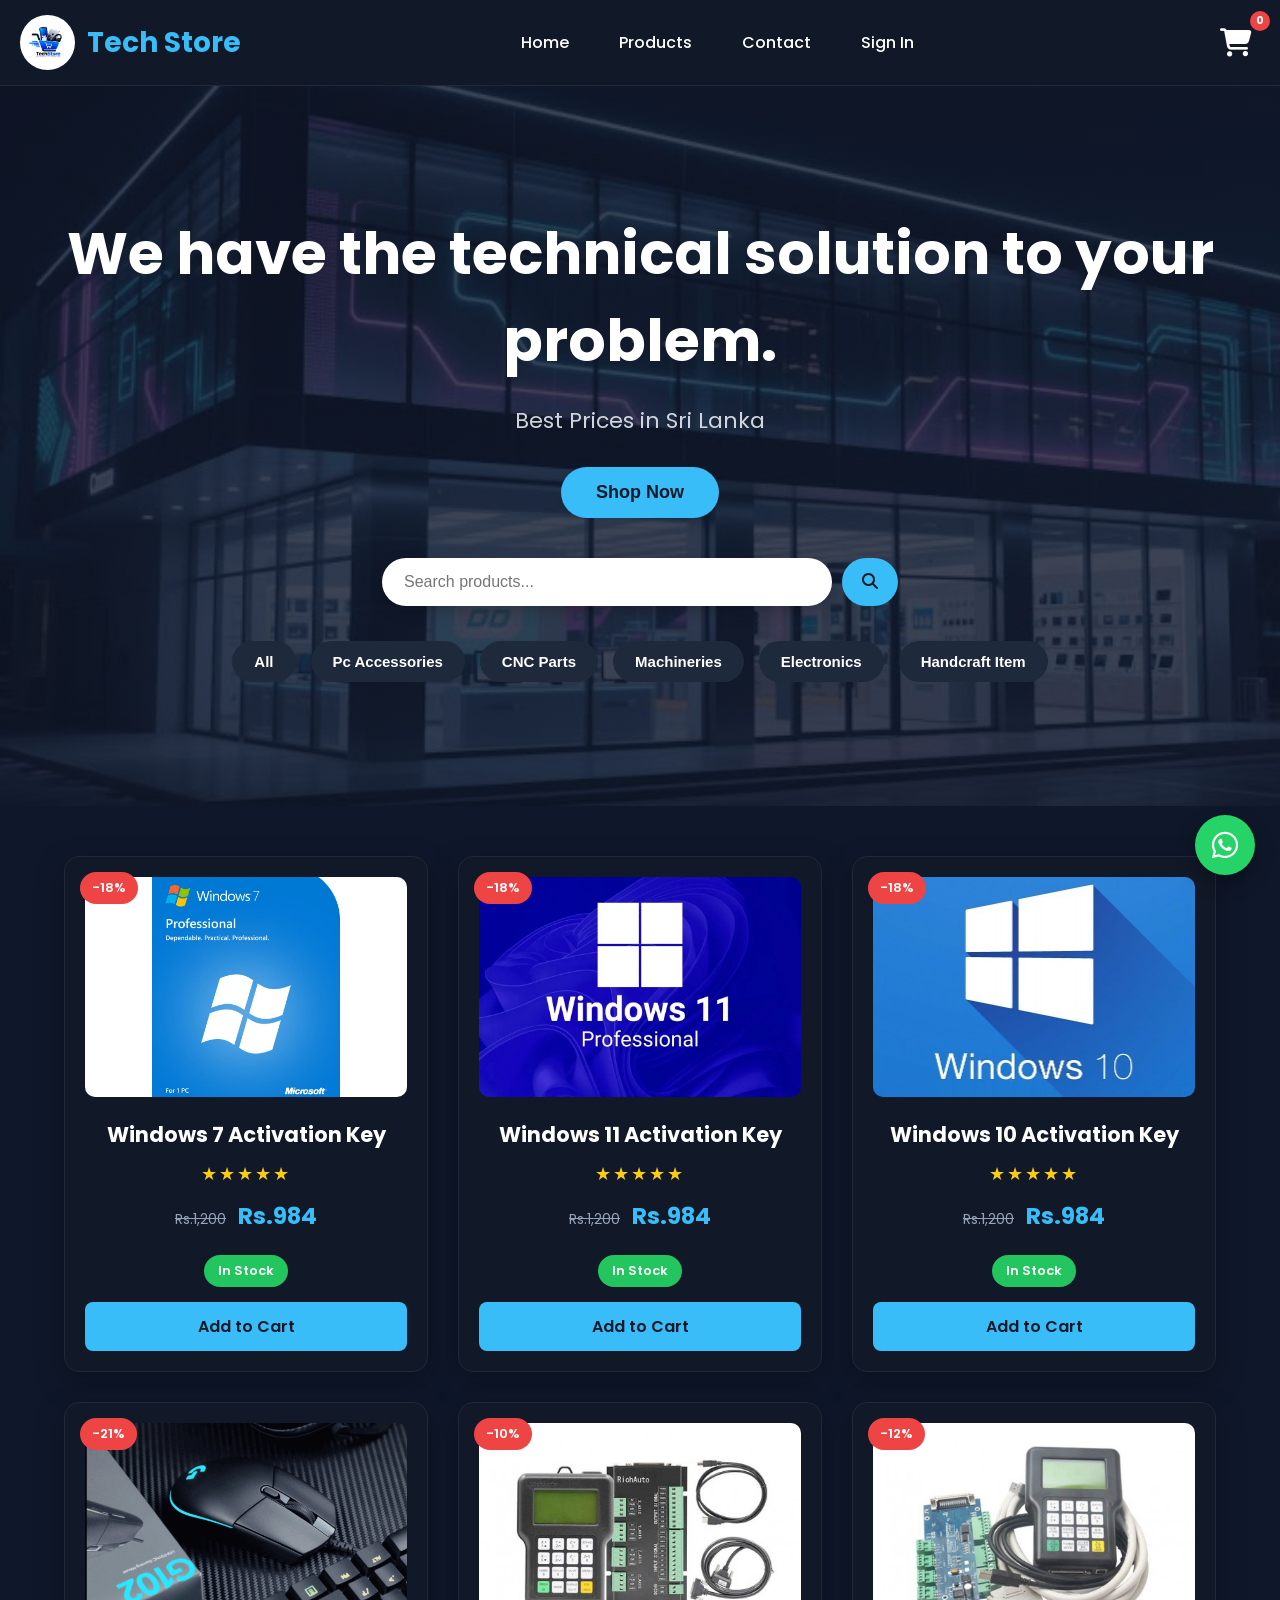
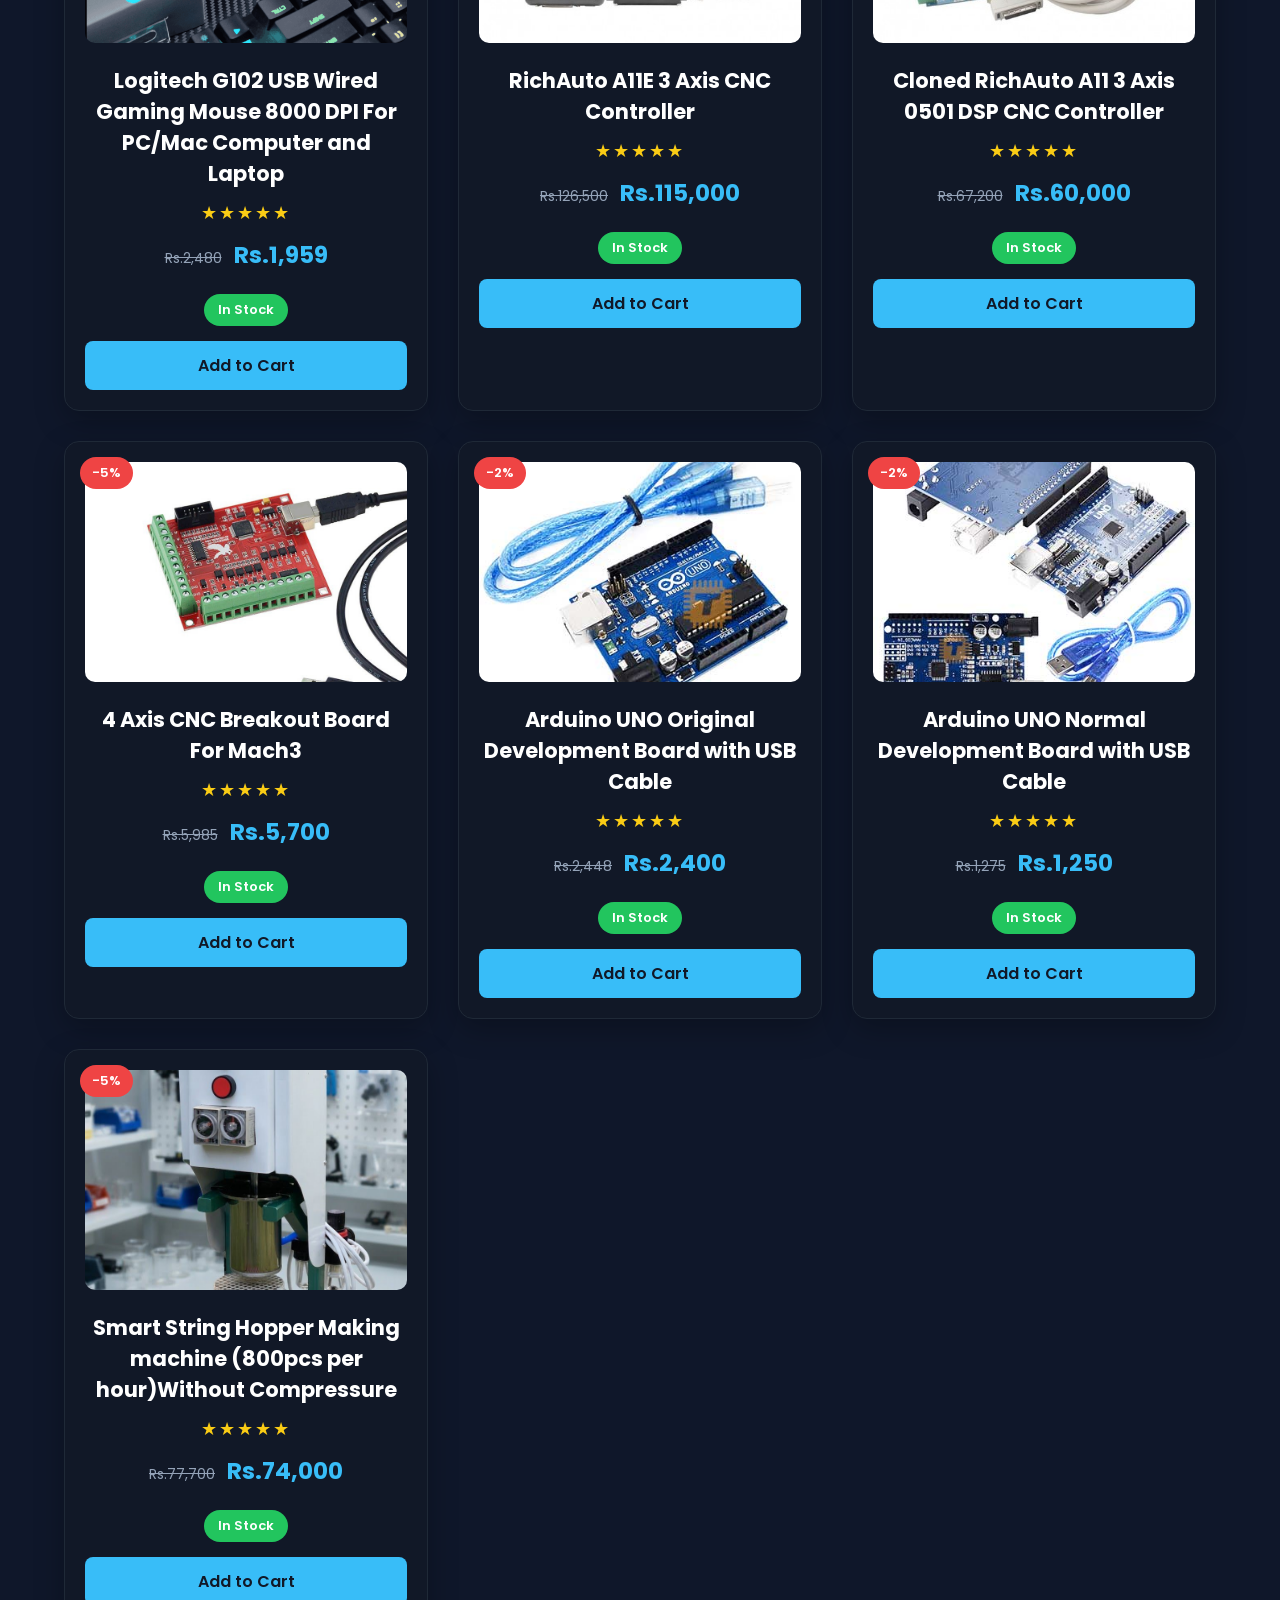
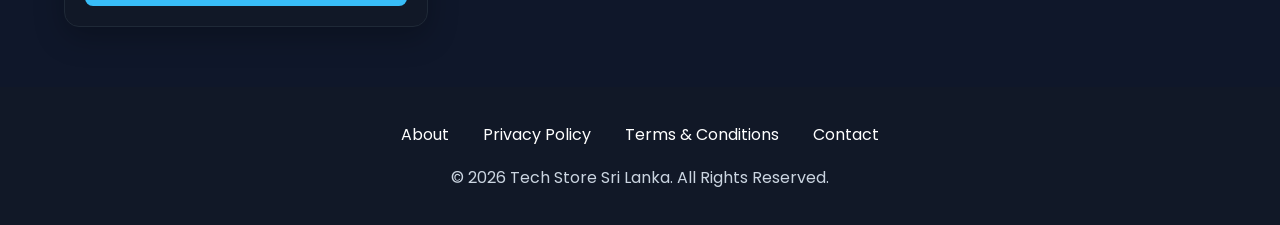
<file: index.html>
<!DOCTYPE html>
<html lang="en">
<head>

<meta name="theme-color" content="#0f172a">
<meta charset="UTF-8">
<meta name="viewport" content="width=device-width, initial-scale=1.0">
<title>Tech Store</title>

<link rel="stylesheet" href="style.css">

<meta
name="description"
content="Buy CNC Machine, CNC Parts, Electronic , Handcraft item and Pc Accessories at the best prices in Sri Lanka.">

<meta
name="keywords"
content="CNC machine sri lanka, CNC parts, Electronics, Pc Accessories, Mouse, Keybord,handcraft">

<meta
name="author"
content="Tech Store Sri Lanka">

<meta property="og:title"
      content="Tech Store Sri Lanka">

<meta property="og:description"
      content="CNC Machine, Handcraft, CNC Parts, Electronic accessories.">

<meta property="og:image"
      content="images/logo.png">

<meta property="og:url"
      content="https://www.lkcnc.gleeze.com/">

<link
rel="stylesheet"
href="https://cdnjs.cloudflare.com/ajax/libs/font-awesome/6.6.0/css/all.min.css">


<link rel="icon"
      href="images/logo.png"
      type="image/png">


</head>

<body>

<header>

    <button class="menu-toggle" id="menu-toggle" aria-label="Open Menu">
        <i class="fa-solid fa-bars"></i>
    </button>

    <div class="logo">
        <img src="images/logo.png" alt="Tech Store Logo">
        <h2>Tech Store</h2>
        
    </div>

    

    <nav id="nav-menu">

        <a href="index.html">Home</a>
        <a href="index.html">Products</a>
        
        <a href="contact.html">Contact</a>

        <a href="signin.html" id="signin-link">
            Sign In
        </a>

        <span id="user-status"></span>

        <button id="logout-btn" style="display:none;">
            Logout
        </button>

        <a href="admin.html" id="admin-link" style="display:none;">
            Admin
        </a>
    </nav>
       <div class="cart-icon">
        <a href="cart.html">
            <i class="fa-solid fa-cart-shopping"></i>
            <span class="cart-count">0</span>
        </a>
    </div>

</header>
<main>
<section class="hero">

<h1>We have the technical solution to your problem.</h1>

<p>Best Prices in Sri Lanka</p>

<button onclick="location.href='index.html'">
    Shop Now
</button>

<div class="search-box">

    <input
        type="text"
        id="search"
        placeholder="Search products..."
        aria-label="Search products">

    <button>
        <i class="fa-solid fa-magnifying-glass"></i>
    </button>

</div>

<div class="filters">


   <button onclick="filterProducts('All')">
        All
    </button>

    <button onclick="filterProducts('Pc')">
         Pc Accessories 
    </button>

    <button onclick="filterProducts('CNC Parts')">
        CNC Parts
    </button>

    <button onclick="filterProducts('Machineries')">
       Machineries
    </button>

    <button onclick="filterProducts('Electronics')">
        Electronics
    </button>

    <button onclick="filterProducts('Handcraft')">
        Handcraft Item
    </button>

</div>
</section>

<section class="products" id="product-list">


      <!---------------------------------------------------------------------------------------------------->
<div class="card"
     data-id="10"
     data-category="Pc">

    <span class="discount">-18%</span>

    <a href="product-details.html?id=10">
        <img src="images/win7.jpg"
     alt="Windows 7 Activation Key"
     loading="lazy">
    </a>

    <h3>Windows 7 Activation Key</h3>

    <div class="rating">
        ★★★★★
    </div>

    <p class="price">
        <del>Rs.1,200</del>
        <strong>Rs.984</strong>
    </p>

    <span class="stock">
        In Stock
    </span>
<button
    class="add-cart"
    data-id="10"
    data-name="Windows 7 Activation Key"
    data-price="984"
    data-image="win7.jpg">
    Add to Cart
</button>
</div>
      
      <!---------------------------------------------------------------------------------------------------->
<div class="card"
     data-id="9"
     data-category="Pc">

    <span class="discount">-18%</span>

    <a href="product-details.html?id=9">
        <img src="images/win11.jpg"
     alt="Windows 11 Activation Key"
     loading="lazy">
    </a>

    <h3>Windows 11 Activation Key</h3>

    <div class="rating">
        ★★★★★
    </div>

    <p class="price">
        <del>Rs.1,200</del>
        <strong>Rs.984</strong>
    </p>

    <span class="stock">
        In Stock
    </span>
<button
    class="add-cart"
    data-id="9"
    data-name="Windows 11 Activation Key"
    data-price="984"
    data-image="win11.jpg">
    Add to Cart
</button>
</div>
      
<!---------------------------------------------------------------------------------------------------->
<div class="card"
     data-id="8"
     data-category="Pc">

    <span class="discount">-18%</span>

    <a href="product-details.html?id=8">
        <img src="images/win10.jpg"
     alt="Windows 10 Activation Key"
     loading="lazy">
    </a>

    <h3>Windows 10 Activation Key</h3>

    <div class="rating">
        ★★★★★
    </div>

    <p class="price">
        <del>Rs.1,200</del>
        <strong>Rs.984</strong>
    </p>

    <span class="stock">
        In Stock
    </span>
<button
    class="add-cart"
    data-id="8"
    data-name="Windows 10 Activation Key"
    data-price="984"
    data-image="win10.jpg">
    Add to Cart
</button>
</div>
      
<!---------------------------------------------------------------------------------------------------->
<div class="card"
     data-id="7"
     data-category="Pc">

    <span class="discount">-21%</span>

    <a href="product-details.html?id=7">
        <img src="images/g102.jpg"
     alt="Logitech G102 USB Wired Gaming Mouse 8000 DPI For PC/Mac Computer and Laptop"
     loading="lazy">
    </a>

    <h3>Logitech G102 USB Wired Gaming Mouse 8000 DPI For PC/Mac Computer and Laptop</h3>

    <div class="rating">
        ★★★★★
    </div>

    <p class="price">
        <del>Rs.2,480</del>
        <strong>Rs.1,959</strong>
    </p>

    <span class="stock">
        In Stock
    </span>
<button
    class="add-cart"
    data-id="7"
    data-name="Logitech G102 USB Wired Gaming Mouse 8000 DPI For PC/Mac Computer and Laptop"
    data-price="1959"
    data-image="g102.jpg">
    Add to Cart
</button>
</div>
      
<!----------------------------------------------------------------------------------------------------------------->

<div class="card"
     data-id="1"
     data-category="CNC Parts">

    <span class="discount">-10%</span>

    <a href="product-details.html?id=1">
        <img src="images/RichAuto_A11E.jpg"
     alt="RichAuto A11E 3 Axis CNC Controller"
     loading="lazy">
    </a>

    <h3>RichAuto A11E 3 Axis CNC Controller</h3>

    <div class="rating">

★★★★★

    </div>

    <p class="price">

        <del>Rs.126,500</del>

        <strong>Rs.115,000</strong>

    </p>

    <span class="stock">
        In Stock
    </span>

        <button
    class="add-cart"
    data-id="1"
    data-name="RichAuto A11E 3 Axis CNC Controller"
    data-price="115000"
    data-image="images/RichAuto_A11E.jpg">
    Add to Cart
</button>
    </div>

      
<div class="card"
     data-id="2"
     data-category="CNC Parts">

    <span class="discount">-12%</span>

    <a href="product-details.html?id=2">
        <img src="images/cloned_richauto_a11.jpg"
     alt="Cloned RichAuto A11 3 Axis 0501 DSP CNC Controller"
     loading="lazy">
    </a>

    <h3>Cloned RichAuto A11 3 Axis 0501 DSP CNC Controller</h3>

    <div class="rating">
        ★★★★★
    </div>

    <p class="price">
        <del>Rs.67,200</del>
        <strong>Rs.60,000</strong>
    </p>

    <span class="stock">
        In Stock
    </span>
<button
    class="add-cart"
    data-id="2"
    data-name="Cloned RichAuto A11 3 Axis 0501 DSP CNC Controller"
    data-price="8500"
    data-image="images/cloned_richauto_a11.jpg">
    Add to Cart
</button>

</div>

<div class="card"
     data-id="3"
     data-category="CNC Parts">

    <span class="discount">-5%</span>

    <a href="product-details.html?id=3">
        <img src="images/mach3.jpg"
     alt="4 Axis CNC Breakout Board For Mach3"
     loading="lazy">
    </a>

    <h3>4 Axis CNC Breakout Board For Mach3</h3>

    <div class="rating">
        ★★★★★
    </div>

    <p class="price">
        <del>Rs.5,985</del>
        <strong>Rs.5,700</strong>
    </p>

    <span class="stock">
        In Stock
    </span>
<button
    class="add-cart"
    data-id="3"
    data-name="4 Axis CNC Breakout Board For Mach3"
    data-price="5700"
    data-image="images/mach3.jpg">
    Add to Cart
</button>
</div>

<div class="card"
     data-id="4"
     data-category="Electronics">

    <span class="discount">-2%</span>

    <a href="product-details.html?id=4">
        <img src="images/unooriginal.jpg"
     alt="Arduino UNO Original Development Board with USB Cable"
     loading="lazy">
    </a>

    <h3>Arduino UNO Original Development Board with USB Cable</h3>

    <div class="rating">
        ★★★★★
    </div>

    <p class="price">
        <del>Rs.2,448</del>
        <strong>Rs.2,400</strong>
    </p>

    <span class="stock">
        In Stock
    </span>
<button
    class="add-cart"
    data-id="4"
    data-name="Arduino UNO Original Development Board with USB Cable"
    data-price="2400"
    data-image="images/unooriginal.jpg">
    Add to Cart
</button>
</div>
<div class="card"
     data-id="5"
     data-category="Electronics">

    <span class="discount">-2%</span>

    <a href="product-details.html?id=5">
        <img src="images/unonormal.jpg"
     alt="Arduino UNO Normal Development Board with USB Cable"
     loading="lazy">
    </a>

    <h3>Arduino UNO Normal Development Board with USB Cable</h3>

    <div class="rating">
        ★★★★★
    </div>

    <p class="price">
        <del>Rs.1,275</del>
        <strong>Rs.1,250</strong>
    </p>

    <span class="stock">
        In Stock
    </span>
<button
    class="add-cart"
    data-id="5"
    data-name="Arduino UNO Normal Development Board with USB Cable"
    data-price="2400"
    data-image="images/unonormal.jpg">
    Add to Cart
</button>
</div>

      <div class="card"
     data-id="6"
     data-category="Machineries">

    <span class="discount">-5%</span>

    <a href="product-details.html?id=6">
        <img src="images/smartstringhopper.jpg"smartstringhopper
     alt="Smart String Hopper Making machine (800pcs per hour)Without Compressure"
     loading="lazy">
    </a>

    <h3>Smart String Hopper Making machine (800pcs per hour)Without Compressure</h3>

    <div class="rating">
        ★★★★★
    </div>

    <p class="price">
        <del>Rs.77,700</del>
        <strong>Rs.74,000</strong>
    </p>

    <span class="stock">
        In Stock
    </span>
<button
    class="add-cart"
    data-id="6"
    data-name="Smart String Hopper Making machine (800pcs per hour)Without Compressure"
    data-price="74000"
    data-image="smartstringhopper.jpg">
    Add to Cart
</button>
</div>
      
<!----------------------------------------------------------------------------------------------------------------->
</section>

</main>


<button id="topBtn">
    ↑
</button>

<a
href="https://wa.me/94764960463"
class="whatsapp-btn"
target="_blank"
rel="noopener noreferrer">

<i class="fa-brands fa-whatsapp"></i>

</a>


<footer>

    <div class="footer-links">

        <a href="about.html">About</a>

        <a href="privacy.html">Privacy Policy</a>

        <a href="terms.html">Terms & Conditions</a>

        <a href="contact.html">Contact</a>

    </div>

    <p>&copy; 2026 Tech Store Sri Lanka. All Rights Reserved.</p>

</footer>

<script src="js/menu.js"></script>
<script src="js/product-details.js"></script>

<script src="js/indexcart.js"></script>

<script src="js/filterproduct.js"></script>

<script src="js/search.js"></script>

<script src="js/auth.js"></script>


<script src="js/topbutton.js"></script>

</body>
</html>
</file>
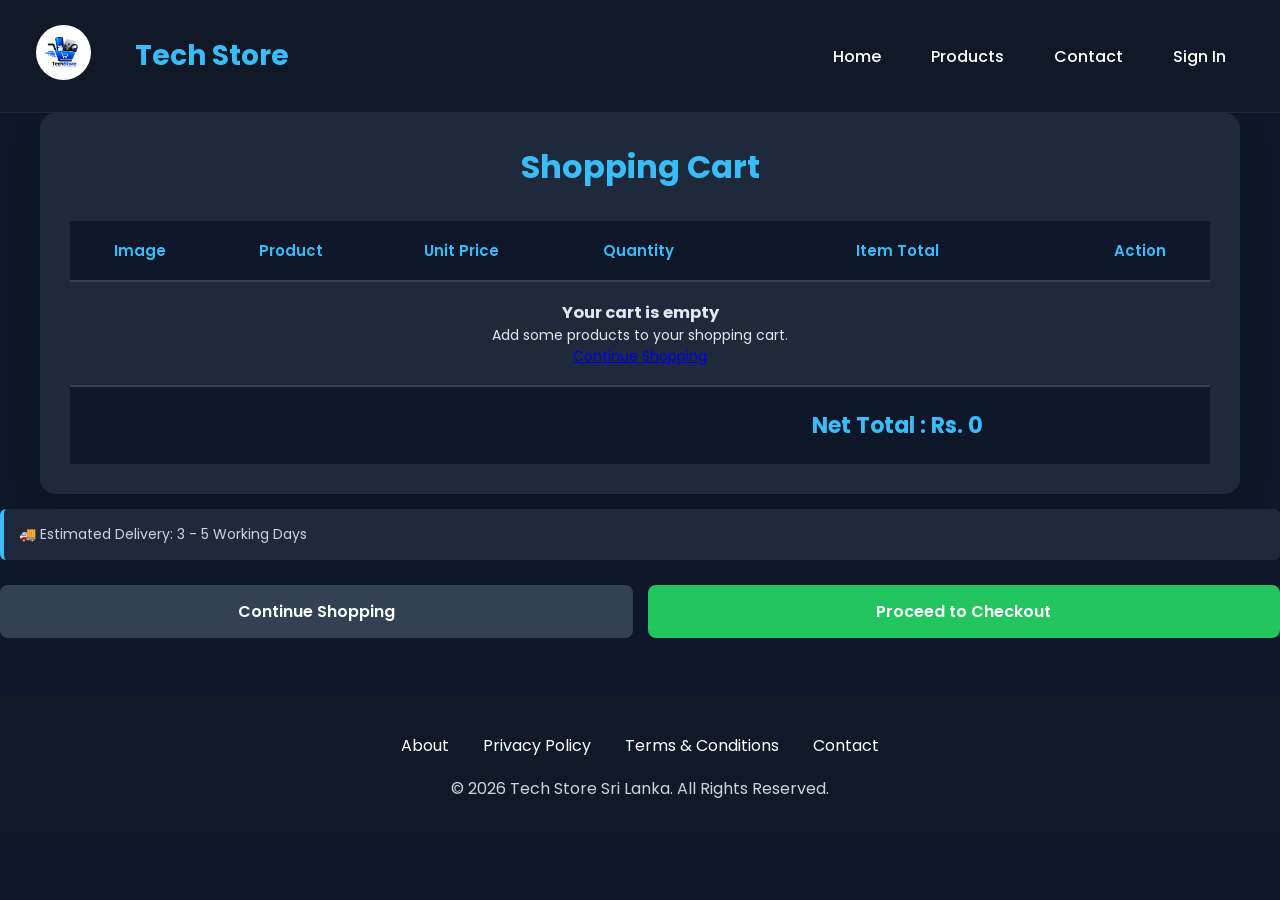
<file: cart.html>
<!DOCTYPE html>
<html lang="en">
<head>
    <meta charset="UTF-8">
    <meta name="viewport" content="width=device-width, initial-scale=1.0">
    <title>Shopping Cart - Tech Store</title>

    <link rel="stylesheet" href="cart.css">

   <meta
name="description"
content="Buy CNC Machine, CNC Parts, Electronic accessories at the best prices in Sri Lanka.">

<meta
name="keywords"
content="CNC machine sri lanka, CNC parts, Electronics, Tech accessories">

<meta
name="author"
content="Tech Store Sri Lanka">

<meta property="og:title"
      content="Tech Store Sri Lanka">

<meta property="og:description"
      content="CNC Machine, CNC Parts, Electronic accessories.">

<meta property="og:image"
      content="images/logo.png">

<meta property="og:url"
      content="https://yourdomain.com">

<link
rel="stylesheet"
href="https://cdnjs.cloudflare.com/ajax/libs/font-awesome/6.6.0/css/all.min.css">

<link rel="icon"
      href="images/logo.png"
      type="image/png">
</head>
<body>

<header>
    <button class="menu-toggle" id="menu-toggle" aria-label="Open Menu">
        <i class="fa-solid fa-bars"></i>
    </button>

    <div class="logo">
        <a href="index.html"> <img src="images/logo.png" alt="Tech Store Logo"></a>
       <a href="index.html"> <h2>Tech Store</h2></a>
    </div>

<nav id="nav-menu">

        <a href="index.html">Home</a>
        <a href="index.html">Products</a>
        <a href="contact.html">Contact</a>

        <a href="signin.html" id="signin-link">
            Sign In
        </a>

        <span id="user-status"></span>

        <button id="logout-btn" style="display:none;">
            Logout
        </button>

        <a href="admin.html" id="admin-link" style="display:none;">
            Admin
        </a>
    </nav>

</header>

<div class="cart-container">

    <h1>Shopping Cart</h1>

    <table class="cart-table">

        <thead>

            <tr>

                <th>Image</th>
                <th>Product</th>
                <th>Unit Price</th>
                <th>Quantity</th>
                <th>Item Total</th>
                <th>Action</th>

            </tr>

        </thead>

        <tbody id="cart-items">

        </tbody>

        <tfoot>

            <tr>

                <td colspan="4"></td>

                <td>
                    <strong id="total">
                        Rs. 0
                    </strong>
                </td>

                <td></td>

            </tr>

        </tfoot>

    </table>

</div>



    <!-- Delivery -->
    <div class="delivery-info">
        <p>🚚 Estimated Delivery: 3 - 5 Working Days</p>
    </div>

    <!-- Buttons -->
    <div class="cart-buttons">


        <a href="index.html"
           class="continue-btn">
            Continue Shopping
        </a>

        <a href="checkout.html"
           id="checkout-link"
           class="checkout-btn">
            Proceed to Checkout
        </a>

    </div>

<footer>

    <div class="footer-links">

        <a href="about.html">About</a>

        <a href="privacy.html">Privacy Policy</a>

        <a href="terms.html">Terms & Conditions</a>

        <a href="contact.html">Contact</a>

    </div>

    <p>&copy; 2026 Tech Store Sri Lanka. All Rights Reserved.</p>

</footer>

<script src="js/menu.js"></script>
<script src="js/cart1.js"></script>

<script src="js/app.js"></script>
<script src="js/auth.js"></script>



</body>
</html>
</file>
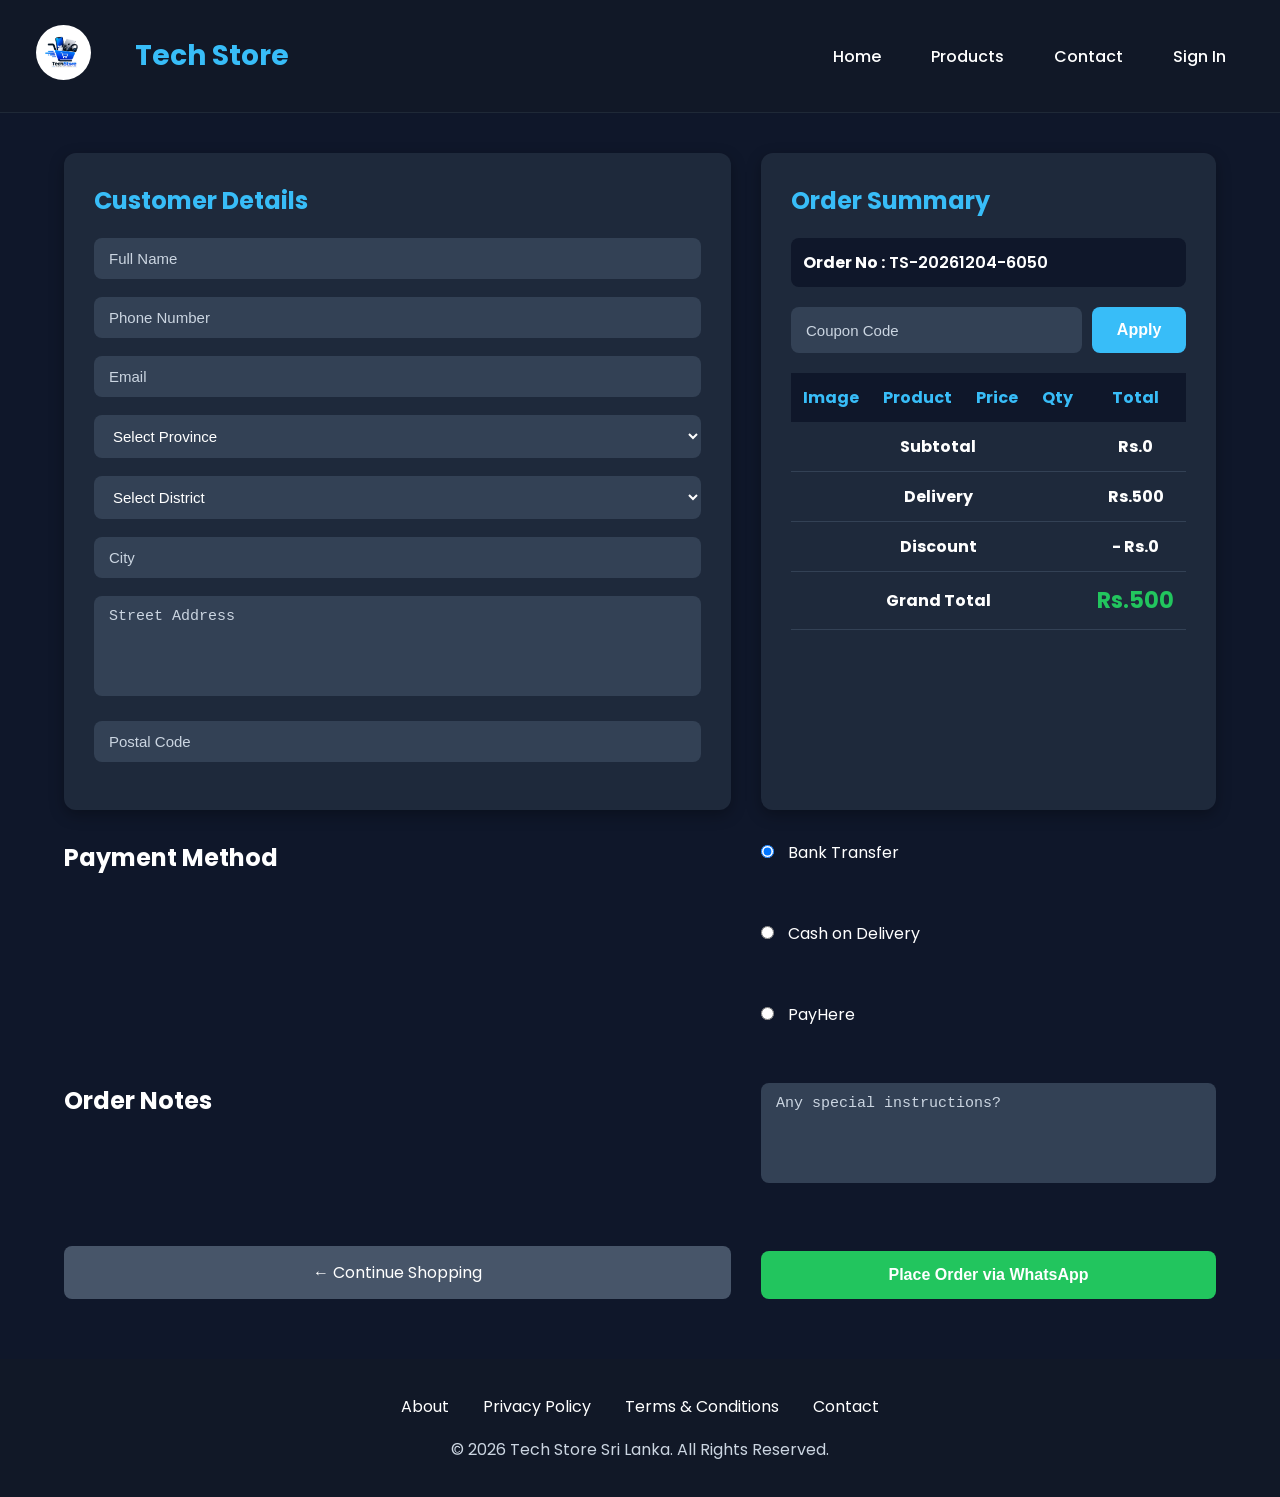
<file: checkout.html>
<!DOCTYPE html>
<html lang="en">
<head>
<meta charset="UTF-8">
<meta name="viewport" content="width=device-width, initial-scale=1.0">

<title>Checkout - Tech Store</title>

<link rel="stylesheet" href="checkout.css">
<meta
name="description"
content="Buy CNC Machine, CNC Parts, Electronic accessories at the best prices in Sri Lanka.">

<meta
name="keywords"
content="CNC machine sri lanka, CNC parts, Electronics, Tech accessories">

<meta
name="author"
content="Tech Store Sri Lanka">

<meta property="og:title"
      content="Tech Store Sri Lanka">

<meta property="og:description"
      content="CNC Machine, CNC Parts, Electronic accessories.">

<meta property="og:image"
      content="images/logo.png">

<meta property="og:url"
      content="https://yourdomain.com">

<link
rel="stylesheet"
href="https://cdnjs.cloudflare.com/ajax/libs/font-awesome/6.6.0/css/all.min.css">

<link rel="icon"
      href="images/logo.png"
      type="image/png">
</head>
<body>

<header>
    
<button class="menu-toggle" id="menu-toggle" aria-label="Open Menu">
        <i class="fa-solid fa-bars"></i>
    </button>

    <div class="logo">
       <a href="index.html"> <img src="images/logo.png" alt="Tech Store Logo"></a>
       <a href="index.html"> <h2>Tech Store</h2></a>
    </div>

<nav id="nav-menu">

        <a href="index.html">Home</a>
        <a href="index.html">Products</a>
        <a href="contact.html">Contact</a>

        <a href="signin.html" id="signin-link">
            Sign In
        </a>

        <span id="user-status"></span>

        <button id="logout-btn" style="display:none;">
            Logout
        </button>

        <a href="admin.html" id="admin-link" style="display:none;">
            Admin
        </a>
    </nav>

</header>

<div class="container">

    <!-- Customer Details -->
    <div class="customer">

        <h2>Customer Details</h2>

        <input
            type="text"
            id="name"
            placeholder="Full Name"
            required
        >

        <input
            type="tel"
            id="phone"
            placeholder="Phone Number"
            required
        >

        <input
            type="email"
            id="email"
            placeholder="Email"
        >

        <select id="province" required>

            <option value="">Select Province</option>

            <option>Western</option>
            <option>Central</option>
            <option>Southern</option>
            <option>Northern</option>
            <option>Eastern</option>
            <option>North Western</option>
            <option>North Central</option>
            <option>Uva</option>
            <option>Sabaragamuwa</option>

        </select>

        <select id="district" required>
            <option value="">Select District</option>
        </select>

        <input
            type="text"
            id="city"
            placeholder="City"
            required
        >

        <textarea
            id="address"
            placeholder="Street Address"
            required
        ></textarea>

        <input
            type="text"
            id="postcode"
            placeholder="Postal Code"
        >

    </div>


    <!-- Order Summary -->
    <div class="order">

        <h2>Order Summary</h2>

        <div class="order-number">
            <strong>Order No :</strong>
            <span id="order-number"></span>
        </div>


        <!-- Coupon -->
        <div class="coupon">

            <input
                type="text"
                id="coupon"
                placeholder="Coupon Code"
            >

            <button id="apply-coupon">
                Apply
            </button>

        </div>


        <!-- Order Table -->
        <table>

            <thead>

                <tr>
                    <th>Image</th>
                    <th>Product</th>
                    <th>Price</th>
                    <th>Qty</th>
                    <th>Total</th>
                </tr>

            </thead>


            <tbody id="order-items">
            </tbody>


            <tfoot>

                <tr>
                    <td colspan="4">Subtotal</td>
                    <td id="subtotal">Rs.0</td>
                </tr>

                <tr>
                    <td colspan="4">Delivery</td>
                    <td id="delivery">Rs.500</td>
                </tr>

                <tr>
                    <td colspan="4">Discount</td>
                    <td id="discount">Rs.0</td>
                </tr>

                <tr>
                    <td colspan="4">
                        <strong>Grand Total</strong>
                    </td>

                    <td>
                        <strong id="grand-total">
                            Rs.0
                        </strong>
                    </td>
                </tr>

            </tfoot>

        </table>


        

    </div>

    <!-- Payment Method -->
        <h2>Payment Method</h2>

        <label>
            <input
                type="radio"
                name="payment"
                value="Bank Transfer"
                checked
            >
            Bank Transfer
        </label>

        <br>

        <label>
            <input
                type="radio"
                name="payment"
                value="Cash on Delivery"
            >
            Cash on Delivery
        </label>

        <br>

        <label>
            <input
                type="radio"
                name="payment"
                value="PayHere"
            >
            PayHere
        </label>


        <!-- Order Notes -->
        <h2>Order Notes</h2>

        <textarea
            id="notes"
            placeholder="Any special instructions?"
        ></textarea>



      <a href="index.html" class="continue-btn">
            ← Continue Shopping
        </a>  
      
        <!-- Buttons -->
        <button id="whatsapp-btn">

            
            Place Order via WhatsApp
        </button>

        

</div>
<footer>

    <div class="footer-links">

        <a href="about.html">About</a>

        <a href="privacy.html">Privacy Policy</a>

        <a href="terms.html">Terms & Conditions</a>

        <a href="contact.html">Contact</a>

    </div>

    <p>&copy; 2026 Tech Store Sri Lanka. All Rights Reserved.</p>

</footer>

<script src="js/menu.js"></script>
<script src="js/checkout.js"></script>
<script src="js/district.js"></script>
<script src="js/ordernum.js"></script>
<script src="js/pay.js"></script>
<script src="js/signin.js"></script>
<script src="js/auth.js"></script>


</body>
</html>
</file>
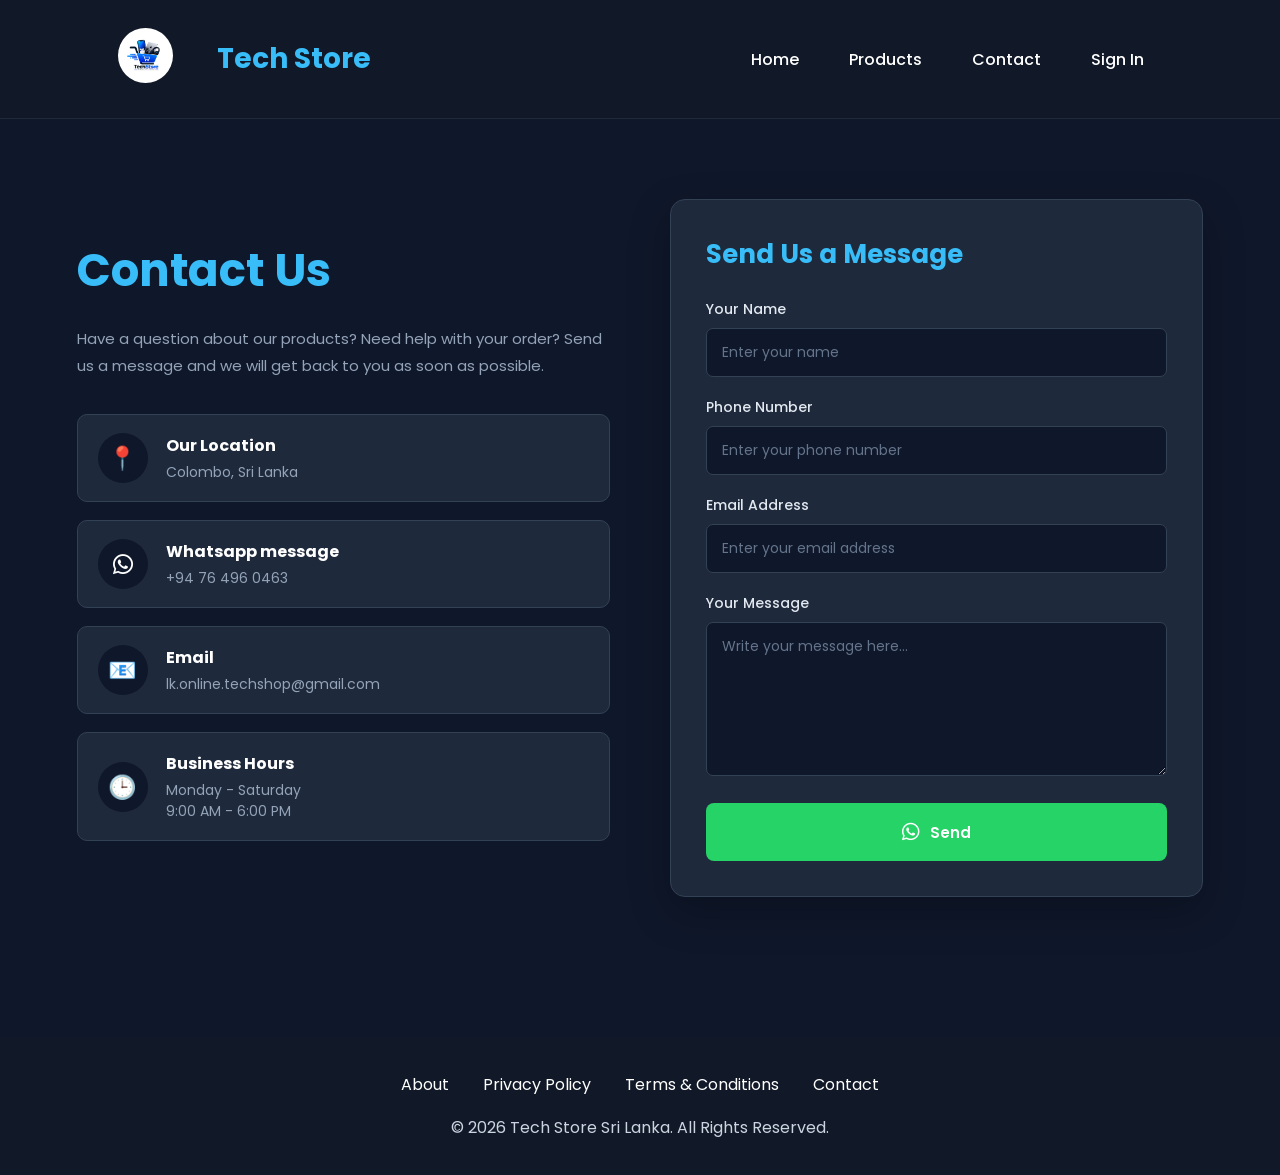
<file: contact.html>
<!DOCTYPE html>
<html lang="en">



<head>
    <meta charset="UTF-8">
    <meta name="viewport" content="width=device-width, initial-scale=1.0">
    <title>Contact Us - Tech Store</title>

    <link rel="stylesheet" href="contact.css">

    <meta
name="description"
content="Buy CNC Machine, CNC Parts, Electronic accessories at the best prices in Sri Lanka.">

<meta
name="keywords"
content="CNC machine sri lanka, CNC parts, Electronics, Tech accessories">

<meta
name="author"
content="Tech Store Sri Lanka">

<meta property="og:title"
      content="Tech Store Sri Lanka">

<meta property="og:description"
      content="CNC Machine, CNC Parts, Electronic accessories.">

<meta property="og:image"
      content="images/logo.png">

<meta property="og:url"
      content="https://yourdomain.com">

    <link
rel="stylesheet"
href="https://cdnjs.cloudflare.com/ajax/libs/font-awesome/6.6.0/css/all.min.css">
    
</head>
<body>

<header>


<div class="logo">
   <a href="index.html"> <img src="images/logo.png" alt="Tech Store Logo"></a>
       <a href="index.html"> <h2>Tech Store</h2></a>
</div>

    <nav>
        <a href="index.html">Home</a>
        <a href="index.html">Products</a>
        <a href="contact.html">Contact</a>

        <a href="signin.html" id="signin-link">Sign In</a>

        <span id="user-status"></span>

        <button id="logout-btn" style="display:none;">
            Logout
        </button>
    </nav>


    </header>



    <!-- ==============================
         CONTACT SECTION
    =============================== -->

    <section class="contact-section">

        <div class="contact-container">


            <!-- LEFT SIDE -->

            <div class="contact-info">

                <h1>Contact Us</h1>

                <p>
                    Have a question about our products?
                    Need help with your order?
                    Send us a message and we will get
                    back to you as soon as possible.
                </p>


                <div class="info-box">

                    <div class="info-icon">
                        📍
                    </div>

                    <div>

                        <h3>Our Location</h3>

                        <p>
                            Colombo, Sri Lanka
                        </p>

                    </div>

                </div>


                <div class="info-box">

                    <div class="info-icon">
                      
                          <i class="fa-brands fa-whatsapp"></i>
    
                    </div>

                    <div>

                        <h3>Whatsapp message</h3>

                        <p>
                            +94 76 496 0463
                        </p>

                    </div>

                </div>


                <div class="info-box">

                    <div class="info-icon">
                        📧
                    </div>

                    <div>

                        <h3>Email</h3>

                        <p>
                            lk.online.techshop@gmail.com
                        </p>

                    </div>

                </div>


                <div class="info-box">

                    <div class="info-icon">
                        🕒
                    </div>

                    <div>

                        <h3>Business Hours</h3>

                        <p>
                            Monday - Saturday
                        </p>

                        <p>
                            9:00 AM - 6:00 PM
                        </p>

                    </div>

                </div>

            </div>



            <!-- RIGHT SIDE CONTACT FORM -->

            <div class="contact-form-box">

                <h2>
                    Send Us a Message
                </h2>


                <form id="contactForm">


                    <!-- Name -->

                    <div class="form-group">

                        <label for="name">
                            Your Name
                        </label>

                        <input
                            type="text"
                            id="name"
                            placeholder="Enter your name"
                            required
                        >

                    </div>



                    <!-- Phone -->

                    <div class="form-group">

                        <label for="phone">
                            Phone Number
                        </label>

                        <input
                            type="tel"
                            id="phone"
                            placeholder="Enter your phone number"
                            required
                        >

                    </div>



                    <!-- Email -->

                    <div class="form-group">

                        <label for="email">
                            Email Address
                        </label>

                        <input
                            type="email"
                            id="email"
                            placeholder="Enter your email address"
                        >

                    </div>



                    <!-- Message -->

                    <div class="form-group">

                        <label for="message">
                            Your Message
                        </label>

                        <textarea
                            id="message"
                            rows="6"
                            placeholder="Write your message here..."
                            required
                        ></textarea>

                    </div>



                    <!-- WhatsApp Button -->

                    <button
                        type="submit"
                        class="whatsapp-btn"
                        target="_blank"
                        rel="noopener noreferrer">

                        <span>
                          <i class="fa-brands fa-whatsapp"></i>
                        </span>

                        Send 

                    </button>


                </form>

            </div>

        </div>

    </section>



    <!-- ==============================
         FOOTER
    =============================== -->

<footer>

    <div class="footer-links">

        <a href="about.html">About</a>

        <a href="privacy.html">Privacy Policy</a>

        <a href="terms.html">Terms & Conditions</a>

        <a href="contact.html">Contact</a>

    </div>

    <p>&copy; 2026 Tech Store Sri Lanka. All Rights Reserved.</p>

</footer>




    <!-- ==============================
         WHATSAPP JAVASCRIPT
    =============================== -->

    <script>

        document
            .getElementById("contactForm")
            .addEventListener("submit", function(event) {

                event.preventDefault();


                // =====================================
                // YOUR WHATSAPP NUMBER
                // =====================================

                // Replace this number with your number.
                // Sri Lanka format:
                // 94771234567
                //
                // Do NOT use:
                // +94771234567
                //
                // Do NOT use spaces.

                const whatsappNumber = "94764960463";


                // Get form values

                const name =
                    document
                    .getElementById("name")
                    .value
                    .trim();


                const phone =
                    document
                    .getElementById("phone")
                    .value
                    .trim();


                const email =
                    document
                    .getElementById("email")
                    .value
                    .trim();


                const message =
                    document
                    .getElementById("message")
                    .value
                    .trim();



                // Create WhatsApp message

                const whatsappMessage =

`Hello Tech Store,

I would like to contact you.

Name: ${name}

Phone: ${phone}

Email: ${email}

Message:
${message}`;



                // Encode message

                const encodedMessage =
                    encodeURIComponent(
                        whatsappMessage
                    );



                // Create WhatsApp URL

                const whatsappURL =
                    `https://wa.me/${whatsappNumber}?text=${encodedMessage}`;



                // Open WhatsApp

                window.open(
                    whatsappURL,
                    "_blank"
                );

            });

    </script>


<script src="js/signin.js"></script>
<script src="js/auth.js"></script>

</body>

</html>
</file>
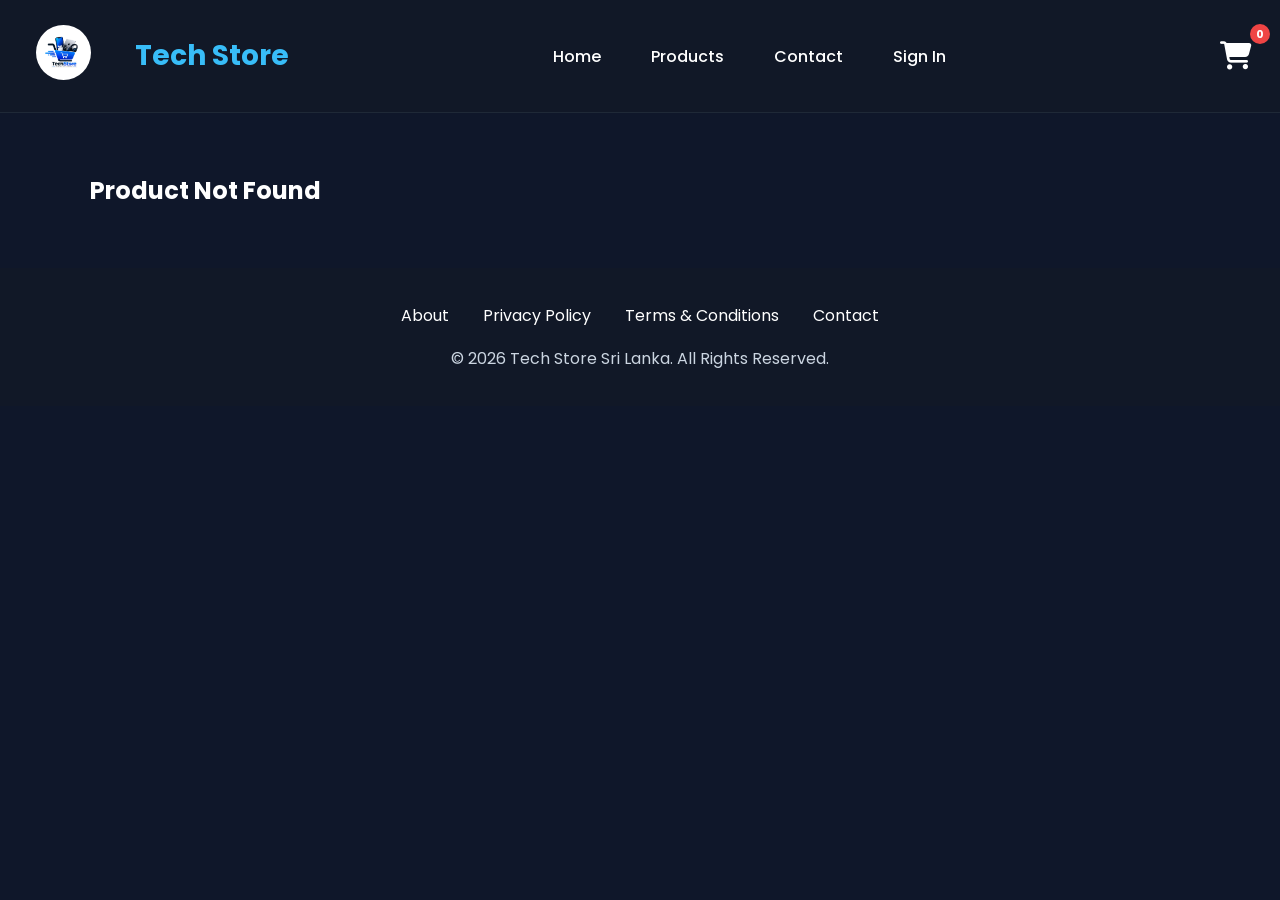
<file: product-details.html>
<!DOCTYPE html>
<html lang="en">

<head>

<meta charset="UTF-8">
<meta name="viewport" content="width=device-width, initial-scale=1.0">

<title>Product Details - Tech Store</title>

<link rel="stylesheet" href="style.css">

        <meta
name="description"
content="Buy CNC Machine, CNC Parts, Electronic accessories at the best prices in Sri Lanka.">

<meta
name="keywords"
content="CNC machine sri lanka, CNC parts, Electronics, Tech accessories">

<meta
name="author"
content="Tech Store Sri Lanka">

<meta property="og:title"
      content="Tech Store Sri Lanka">

<meta property="og:description"
      content="CNC Machine, CNC Parts, Electronic accessories.">

<meta property="og:image"
      content="images/logo.png">

<meta property="og:url"
      content="https://yourdomain.com">

<link
rel="stylesheet"
href="https://cdnjs.cloudflare.com/ajax/libs/font-awesome/6.6.0/css/all.min.css">

</head>


<body>


<header>

<button class="menu-toggle" id="menu-toggle" aria-label="Open Menu">
        <i class="fa-solid fa-bars"></i>
    </button>

    <div class="logo">
        <a href="index.html"> <img src="images/logo.png" alt="Tech Store Logo"></a>
       <a href="index.html"> <h2>Tech Store</h2></a>
    </div>


<nav id="nav-menu">

        <a href="index.html">Home</a>
       <a href="index.html">Products</a>
        <a href="contact.html">Contact</a>

        <a href="signin.html" id="signin-link">
            Sign In
        </a>

        <span id="user-status"></span>

        <button id="logout-btn" style="display:none;">
            Logout
        </button>

        <a href="admin.html" id="admin-link" style="display:none;">
            Admin
        </a>
    </nav>
       <div class="cart-icon">
        <a href="cart.html">
            <i class="fa-solid fa-cart-shopping"></i>
            <span class="cart-count">0</span>
        </a>
    </div>


</header>




<section class="product-details-container">


<div id="product-details">


<!-- Product loads here -->

</div>


</section>  




<footer>

    <div class="footer-links">

        <a href="about.html">About</a>

        <a href="privacy.html">Privacy Policy</a>

        <a href="terms.html">Terms & Conditions</a>

        <a href="contact.html">Contact</a>

    </div>

    <p>&copy; 2026 Tech Store Sri Lanka. All Rights Reserved.</p>

</footer>

<script src="js/menu.js"></script>
<script src="js/product-details.js"></script>

<script src="js/cart.js"></script>
<script src="js/auth.js"></script>

</body>

</html>
</file>
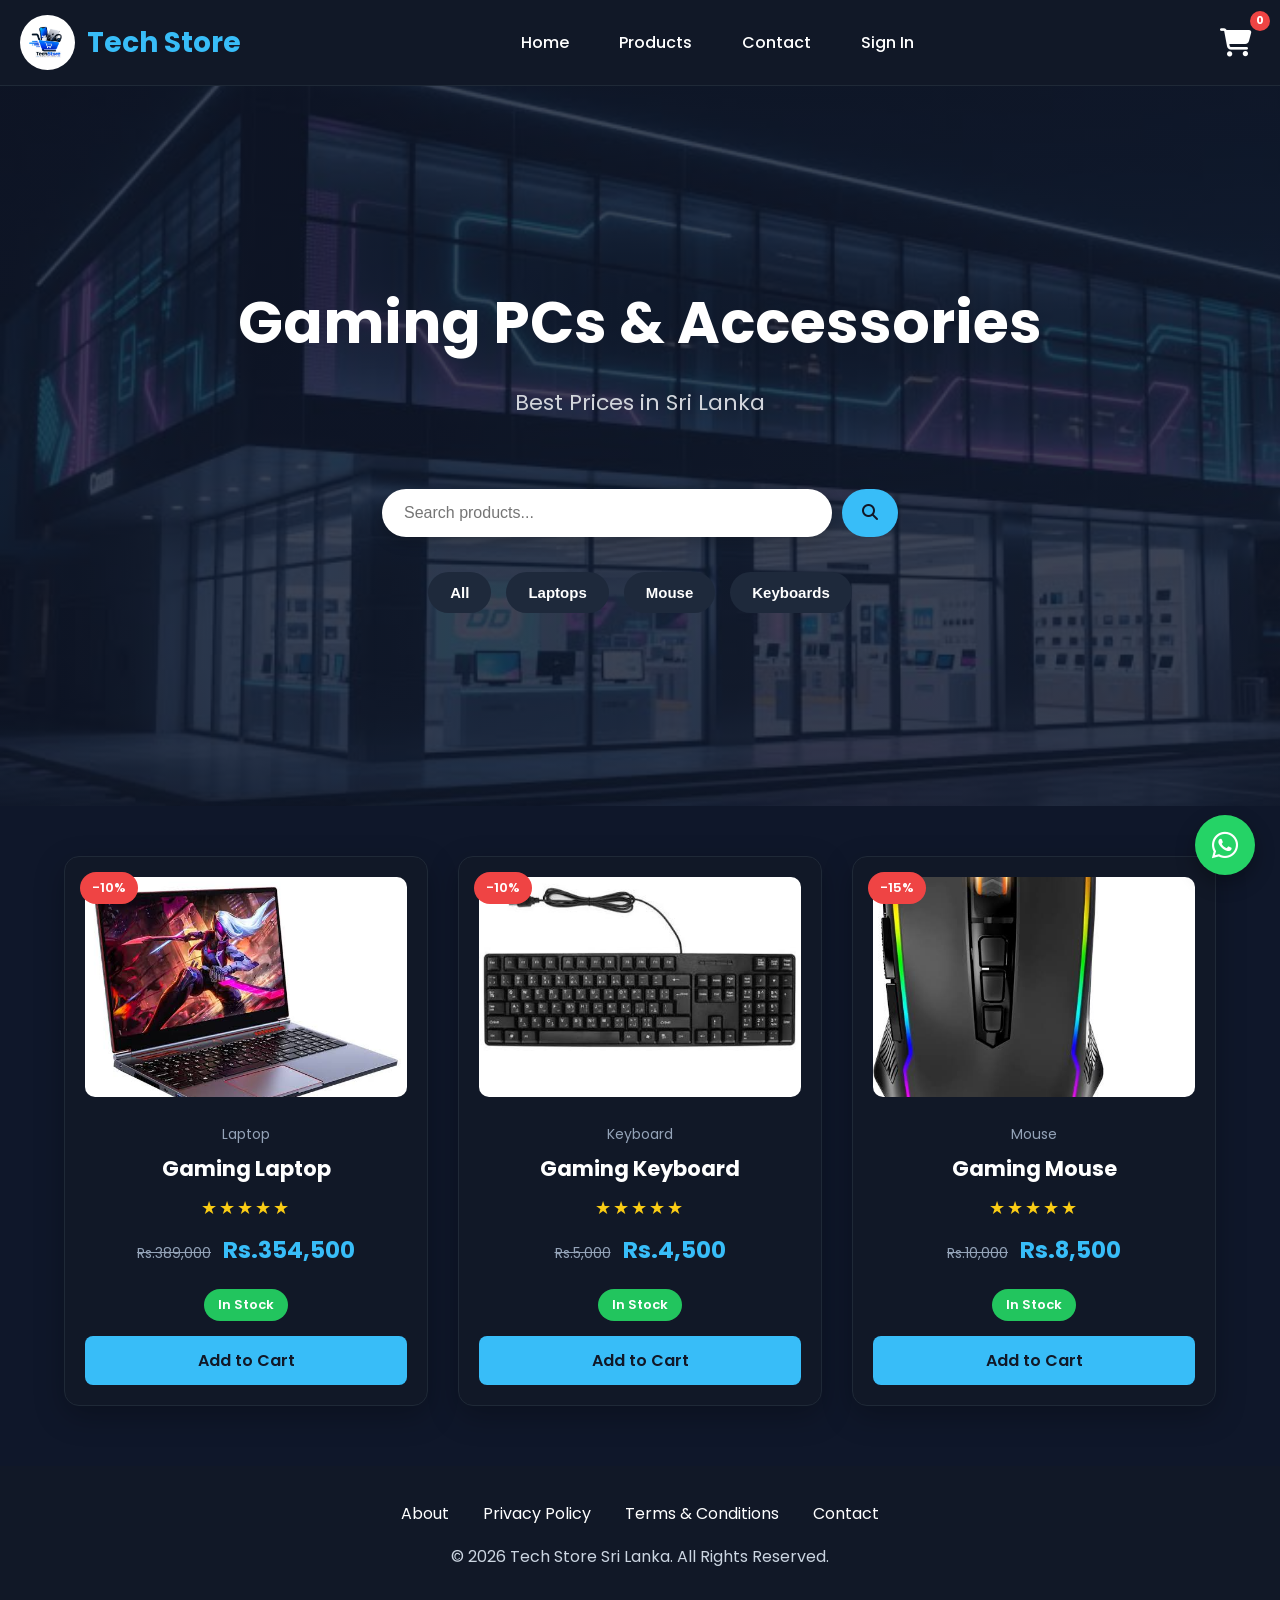
<file: products.html>
<!DOCTYPE html>
<html lang="en">
<head>
<meta charset="UTF-8">
<title>Products</title>
<link rel="stylesheet" href="product.css">

<meta
name="description"
content="Buy CNC Machine, CNC Parts, Electronic accessories at the best prices in Sri Lanka.">

<meta
name="keywords"
content="CNC machine sri lanka, CNC parts, Electronics, Tech accessories">

<meta
name="author"
content="Tech Store Sri Lanka">

<meta property="og:title"
      content="Tech Store Sri Lanka">

<meta property="og:description"
      content="CNC Machine, CNC Parts, Electronic accessories.">

<meta property="og:image"
      content="images/logo.png">

<meta property="og:url"
      content="https://yourdomain.com">

<link
rel="stylesheet"
href="https://cdnjs.cloudflare.com/ajax/libs/font-awesome/6.6.0/css/all.min.css">

<link rel="icon"
      href="images/logo.png"
      type="image/png">
</head>
<body>

<header>
    <button class="menu-toggle" id="menu-toggle" aria-label="Open Menu">
        <i class="fa-solid fa-bars"></i>
    </button>

    <div class="logo">
        <img src="images/logo.png" alt="Tech Store Logo">
        <h2>Tech Store</h2>
    </div>

<nav id="nav-menu">

        <a href="index.html">Home</a>
        <a href="products.html">Products</a>
        <a href="contact.html">Contact</a>

        <a href="signin.html" id="signin-link">
            Sign In
        </a>

        <span id="user-status"></span>

        <button id="logout-btn" style="display:none;">
            Logout
        </button>

        <a href="admin.html" id="admin-link" style="display:none;">
            Admin
        </a>
    </nav>
<div class="cart-icon">
        <a href="cart.html">
            <i class="fa-solid fa-cart-shopping"></i>
            <span class="cart-count">0</span>
        </a>
    </div>
</header>
<main>
<section class="hero">

<h1>Gaming PCs & Accessories</h1>

<p>Best Prices in Sri Lanka</p>



<div class="search-box">

    <input
        type="text"
        id="search"
        placeholder="Search products..."
        aria-label="Search products">

    <button>
        <i class="fa-solid fa-magnifying-glass"></i>
    </button>

</div>

<div class="filters">

    <button onclick="filterProducts('All')">
        All
    </button>

    <button onclick="filterProducts('Laptop')">
        Laptops
    </button>

    <button onclick="filterProducts('Mouse')">
        Mouse
    </button>

    <button onclick="filterProducts('Keyboard')">
        Keyboards
    </button>

</div>
</section>

<section class="products">

    <div class="card"
     data-id="1"
     data-category="Laptop">

    <span class="discount">-10%</span>

    <a href="product-details.html?id=1">
        <img src="images/laptop.jpg"
     alt="Laptop"
     loading="lazy">
    </a>

<span class="category">
Laptop
</span>
    <h3>Gaming Laptop</h3>

    <div class="rating">

★★★★★

    </div>

    <p class="price">

        <del>Rs.389,000</del>

        <strong>Rs.354,500</strong>

    </p>

    <span class="stock">
        In Stock
    </span>

        <button
    class="add-cart"
    data-id="1"
    data-name="Gaming Laptop"
    data-price="350000"
    data-image="images/laptop.jpg">
    Add to Cart
</button>
    </div>




<div class="card"
     data-id="3"
     data-category="Keyboard">

    <span class="discount">-10%</span>

    <a href="product-details.html?id=3">
        <img src="images/keyboard.jpg"
     alt="Keyboard"
     loading="lazy">
    </a>

<span class="category">
Keyboard
</span>
    <h3>Gaming Keyboard</h3>

    <div class="rating">

★★★★★

    </div>

    <p class="price">

        <del>Rs.5,000</del>

        <strong>Rs.4,500</strong>

    </p>

    <span class="stock">
        In Stock
    </span>


        <button
    class="add-cart"
    data-id="3"
    data-name="Gaming Keyboard"
    data-price="4500"
    data-image="images/keyboard.jpg">
    Add to Cart
</button>
    </div>

<div class="card"
     data-id="2"
     data-category="Mouse">

    <span class="discount">-15%</span>

    <a href="product-details.html?id=2">
        <img src="images/Mouse.jpg"
     alt="Gaming Mouse"
     loading="lazy">
    </a>

<span class="category">
Mouse
</span>
    <h3>Gaming Mouse</h3>

    <div class="rating">
        ★★★★★
    </div>

    <p class="price">
        <del>Rs.10,000</del>
        <strong>Rs.8,500</strong>
    </p>

    <span class="stock">
        In Stock
    </span>
<button
    class="add-cart"
    data-id="2"
    data-name="Gaming Mouse"
    data-price="8500"
    data-image="images/Mouse.jpg">
    Add to Cart
</button>

</div>
</section>

</main>


<button id="topBtn">
    ↑
</button>

<a
href="https://wa.me/94741580481"
class="whatsapp-btn"
target="_blank"
rel="noopener noreferrer">

<i class="fa-brands fa-whatsapp"></i>

</a>

<footer>

    <div class="footer-links">

        <a href="about.html">About</a>

        <a href="privacy.html">Privacy Policy</a>

        <a href="terms.html">Terms & Conditions</a>

        <a href="contact.html">Contact</a>

    </div>

    <p>&copy; 2026 Tech Store Sri Lanka. All Rights Reserved.</p>

</footer>


<script src="js/menu.js"></script>

<script src="js/indexcart.js"></script>
<script src="js/filterproduct.js"></script>

<script src="js/search.js"></script>
<script src="js/app.js"></script>
<script src="js/auth.js"></script>

</body>
</html>
</file>
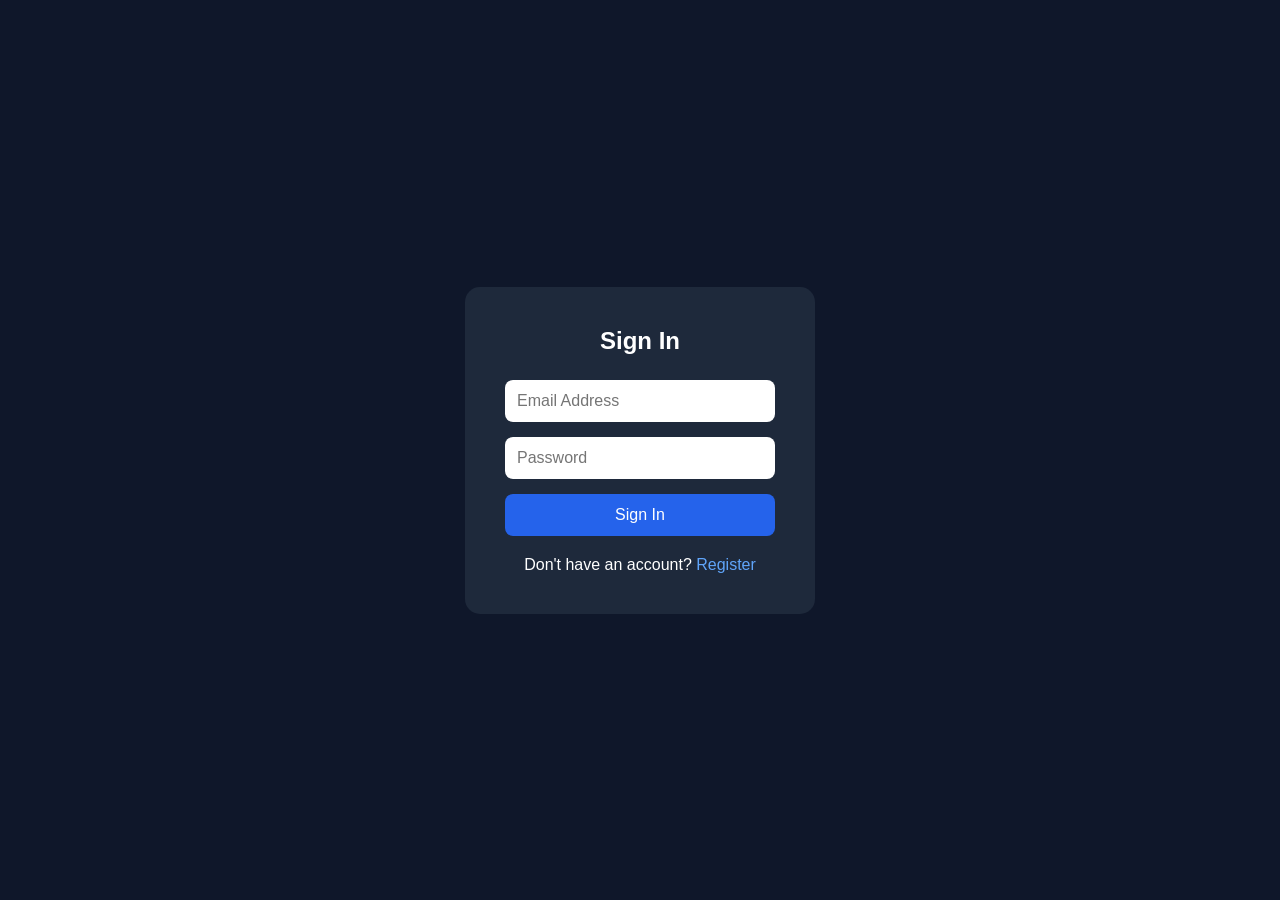
<file: signin.html>
<!DOCTYPE html>
<html lang="en">
<head>
    <meta charset="UTF-8">
    <meta name="viewport" content="width=device-width, initial-scale=1.0">
    <title>Sign In - Tech Store</title>

    <link rel="stylesheet" href="signin.css">
</head>
<body>

<div class="signin-container">

    <h2>Sign In</h2>

    <form id="signin-form">

    <input
        type="email"
        id="email"
        placeholder="Email Address"
        required
    >

    <input
        type="password"
        id="password"
        placeholder="Password"
        required
    >

    <button type="submit">
        Sign In
    </button>

</form>
    <p>
        Don't have an account?
        <a href="signup.html">Register</a>
    </p>

</div>
<script src="js/signin.js"></script>
<script src="js/auth.js"></script>
</body>
</html>
</file>
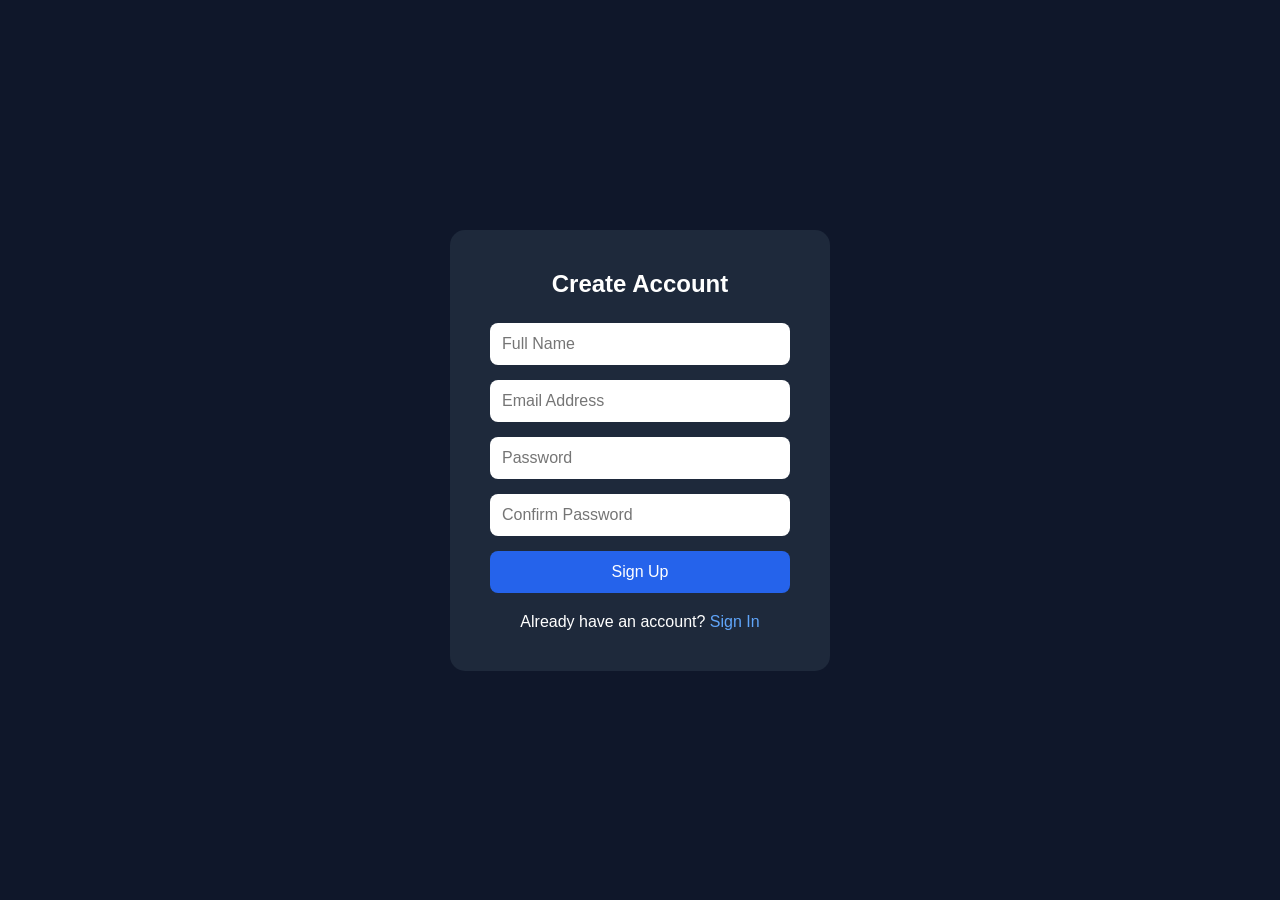
<file: signup.html>
<!DOCTYPE html>
<html lang="en">
<head>
    <meta charset="UTF-8">
    <meta name="viewport" content="width=device-width, initial-scale=1.0">
    <title>Sign Up - Tech Store</title>

    <link rel="stylesheet" href="signup.css">
</head>
<body>

<div class="signup-container">

    <h2>Create Account</h2>

    <form id="signup-form">

        <input
            type="text"
            id="name"
            placeholder="Full Name"
            required
        >

        <input
            type="email"
            id="email"
            placeholder="Email Address"
            required
        >

        <input
            type="password"
            id="password"
            placeholder="Password"
            required
        >

        <input
            type="password"
            id="confirmPassword"
            placeholder="Confirm Password"
            required
        >

        <button type="submit">
            Sign Up
        </button>

    </form>

    <p>
        Already have an account?
        <a href="signin.html">Sign In</a>
    </p>

</div>

<script src="js/signup.js"></script>
<script src="js/auth.js"></script>

</body>
</html>
</file>
<file: style.css>
/*=========================================
  TECH STORE
  STYLE.CSS - PART 1
=========================================*/

/* Google Font */
@import url('https://fonts.googleapis.com/css2?family=Poppins:wght@300;400;500;600;700;800&display=swap');

/* Reset */

*{
    margin:0;
    padding:0;
    box-sizing:border-box;
}

html{
    scroll-behavior:smooth;
}

body{
    font-family:'Poppins',sans-serif;
    background:#0f172a;
    color:#ffffff;
    overflow-x:hidden;
}

/* Scrollbar */

::-webkit-scrollbar{
    width:10px;
}

::-webkit-scrollbar-track{
    background:#111827;
}

::-webkit-scrollbar-thumb{
    background:#38bdf8;
    border-radius:10px;
}

::-webkit-scrollbar-thumb:hover{
    background:#0ea5e9;
}

::selection{
    background:#38bdf8;
    color:#fff;
}

/*=========================================
HEADER
=========================================*/

header{

    width:100%;

    display:flex;

    justify-content:space-between;

    align-items:center;

    padding:18px 8%;

    background:#111827;

    position:sticky;

    top:0;

    z-index:999;

    border-bottom:1px solid #1f2937;

}

/* Logo */

.logo{

    display:flex;

    align-items:center;

    gap:12px;

}

.logo img{

    width:55px;

    height:55px;

    object-fit:cover;

    border-radius:50%;

}

.logo h2{

    color:#38bdf8;

    font-size:28px;

    font-weight:700;

}

.logo a{

    color:white;

    text-decoration:none;

    padding:10px 16px;

    border-radius:8px;

    transition:.3s;

    font-weight:500;

}


/*=========================================
Navigation
=========================================*/

nav{

    display:flex;

    align-items:center;

    gap:18px;

}

nav a{

    color:white;

    text-decoration:none;

    padding:10px 16px;

    border-radius:8px;

    transition:.3s;

    font-weight:500;

}

nav a:hover{

    background:#38bdf8;

    color:#111827;

}

#user-status{

    color:#38bdf8;

    font-weight:600;

}

#logout-btn{

    border:none;

    padding:10px 16px;

    border-radius:8px;

    background:#ef4444;

    color:white;

    cursor:pointer;

    transition:.3s;

}

#logout-btn:hover{

    background:#dc2626;

}

/*=========================================
Cart
=========================================*/

.cart-icon{
    position:relative;
}

.cart-icon a{
    position:relative;
    display:flex;
    align-items:center;
    justify-content:center;
    width:48px;
    height:48px;
    color:#fff;
    font-size:28px;
    text-decoration:none;
}

.cart-count{
    position:absolute;
    top:-6px;
    right:-6px;
    min-width:20px;
    height:20px;
    padding:0 5px;
    border-radius:50%;
    background:#ef4444;
    color:#fff;
    font-size:11px;
    font-weight:700;
    display:flex;
    justify-content:center;
    align-items:center;
    line-height:1;
}



/*=========================================
Hero
=========================================*/

.hero{
    height: 80vh;
    background: linear-gradient(
        rgba(15,23,42,0.8),
        rgba(15,23,42,0.8)
    ),
    url("images/hero.jpg") center/cover no-repeat;
    
    display: flex;
    flex-direction: column;
    justify-content: center;
    align-items: center;
    
    text-align: center;
    padding: 20px;
}

.hero h1{

    font-size:58px;

    margin-bottom:20px;

    font-weight:700;

}

.hero p{

    font-size:22px;

    color:#d1d5db;

    margin-bottom:30px;

}

.hero button{

    padding:15px 35px;

    border:none;

    border-radius:40px;

    background:#38bdf8;

    color:#111827;

    font-size:18px;

    font-weight:600;

    cursor:pointer;

    transition:.3s;

}

.hero button:hover{

    transform:translateY(-4px);

    background:#0ea5e9;

}

/*=========================================
Search
=========================================*/

.search-box{

    margin-top:40px;

    width:100%;

    display:flex;

    justify-content:center;

}

.search-box input{

    width:450px;

    max-width:95%;

    padding:15px 22px;

    border:none;

    outline:none;

    border-radius:40px;

    font-size:16px;

    background:white;

    color:#111827;

    box-shadow:0 5px 15px rgba(0,0,0,.2);

}

.search-box input:focus{

    border:2px solid #38bdf8;

}



.search-box button{
    margin-left:10px;
    padding:15px 20px;
    border:none;
    border-radius:40px;
    background:#38bdf8;
    color:#111827;
    cursor:pointer;
    font-size:16px;
    transition:.3s;
}

.search-box button:hover{
    background:#0ea5e9;
}
/*=========================================
Category Filters
=========================================*/

.filters{

    margin-top:35px;

    display:flex;

    justify-content:center;

    align-items:center;

    flex-wrap:wrap;

    gap:15px;

}

.filters button{

    padding:12px 22px;

    border:none;

    border-radius:30px;

    background:#1e293b;

    color:white;

    cursor:pointer;

    transition:.3s;

    font-size:15px;

}

.filters button:hover{

    background:#38bdf8;

    color:#111827;

}

/*=========================================
Buttons
=========================================*/

button{

    transition:.3s;
cursor: pointer;
}

button:hover{

    transform:translateY(-2px);

}


.buy-btn {
    background: #22c55e;
    color: white;
    padding: 15px 30px;
    border: none;
    border-radius: 10px;
    cursor: pointer;
    font-size: 18px;
}

/*=========================================
Links
=========================================*/

a{

    transition:.3s;

}


/* =========================================================
PRODUCTS SECTION
========================================================= */

.products {
width: 90%;
max-width: 1200px;
margin: 50px auto;
display: grid;
grid-template-columns: repeat(3, 1fr);
gap: 30px;
}

/* =========================================================
PRODUCT CARD
========================================================= */

.card {
position: relative;
background: #111827;
border: 1px solid #1f2937;
border-radius: 15px;
padding: 20px;
text-align: center;
transition: 0.3s ease;
box-shadow: 0 10px 30px rgba(0, 0, 0, 0.25);
overflow: hidden;
}

.card:hover {
transform: translateY(-8px);
border-color: #38bdf8;
box-shadow: 0 15px 35px rgba(56, 189, 248, 0.15);
}

/* =========================================================
PRODUCT IMAGE LINK
========================================================= */

.card > a {
display: block;
text-decoration: none;
}

.card img {
width: 100%;
height: 220px;
object-fit: cover;
border-radius: 10px;
margin-bottom: 15px;
transition: 0.3s ease;
}

.card:hover img {
transform: scale(1.03);
}

/* =========================================================
PRODUCT CATEGORY
========================================================= */

.category {
display: inline-block;
margin: 5px 0 8px;
color: #94a3b8;
font-size: 14px;
}

/* =========================================================
PRODUCT NAME
========================================================= */

.card h3 {
font-size: 21px;
color: #ffffff;
margin-bottom: 8px;
}

/* =========================================================
PRODUCT RATING
========================================================= */

.rating {
margin: 10px 0;
color: #facc15;
font-size: 18px;
letter-spacing: 2px;
}

/* =========================================================
PRODUCT PRICE
========================================================= */

.price {
margin: 12px 0;
}

.price del {
color: #94a3b8;
margin-right: 8px;
font-size: 14px;
}

.price strong {
color: #38bdf8;
font-size: 23px;
font-weight: 700;
}

/* =========================================================
DISCOUNT BADGE
========================================================= */

.discount {
position: absolute;
top: 15px;
left: 15px;
background: #ef4444;
color: #ffffff;
padding: 6px 12px;
border-radius: 25px;
font-size: 13px;
font-weight: 600;
z-index: 10;
}

/* =========================================================
STOCK LABEL
========================================================= */

.stock {
display: inline-block;
margin: 10px 0 15px;
padding: 6px 14px;
background: #22c55e;
color: #ffffff;
border-radius: 20px;
font-size: 13px;
font-weight: 600;
}

.stock.out {
background: #ef4444;
}

.stock.low {
background: #f59e0b;
}

/* =========================================================
ADD TO CART BUTTON
========================================================= */

.add-cart {
width: 100%;
padding: 12px 20px;
border: none;
border-radius: 8px;
background: #38bdf8;
color: #111827;
font-family: 'Poppins', sans-serif;
font-size: 16px;
font-weight: 600;
cursor: pointer;
transition: 0.3s ease;
}

.add-cart:hover {
background: #0ea5e9;
transform: translateY(-2px);
}

.add-cart:active {
transform: scale(0.98);
}

/* =========================================================
PRODUCT ID
========================================================= */

.product-id {
margin: 0 0 10px;
color: #64748b;
font-size: 13px;
}

/* =========================================================
FADE ANIMATION
========================================================= */

.card {
animation: fadeProduct 0.6s ease;
}

@keyframes fadeProduct {


from {
    opacity: 0;
    transform: translateY(30px);
}

to {
    opacity: 1;
    transform: translateY(0);
}


}

/*=========================================
Responsive
=========================================*/

@media(max-width:992px){

.products{

grid-template-columns:repeat(2,1fr);

}

}

@media(max-width:768px){

.products{

grid-template-columns:1fr;

padding:50px 20px;

}

.card img{

height:220px;

}

.section-title{

font-size:32px;

}

}

@media(max-width:480px){

.card h3{

font-size:20px;

}

.price strong{

font-size:22px;

}

.add-cart{

font-size:15px;

}

}

/*=========================================
  SHOPPING CART
=========================================*/

.cart-container{
    width:90%;
    max-width:1200px;
    margin:50px auto;
}

.cart-title{
    text-align:center;
    margin-bottom:40px;
    font-size:38px;
    color:#38bdf8;
}

.cart-item{
    display:flex;
    align-items:center;
    gap:20px;
    background:#1e293b;
    border-radius:15px;
    padding:20px;
    margin-bottom:25px;
}

.cart-item img{
    width:120px;
    height:120px;
    object-fit:cover;
    border-radius:12px;
}

.cart-info{
    flex:1;
}

.cart-info h3{
    margin-bottom:10px;
}

.cart-info p{
    color:#38bdf8;
    font-size:18px;
}

.quantity{
    display:flex;
    align-items:center;
    gap:10px;
    margin-top:12px;
}

.quantity button{
    width:35px;
    height:35px;
    border:none;
    background:#38bdf8;
    color:#111827;
    border-radius:8px;
    cursor:pointer;
    font-weight:bold;
}

.quantity input{
    width:55px;
    text-align:center;
    background:#0f172a;
    color:#fff;
    border:1px solid #334155;
    border-radius:8px;
    padding:6px;
}

.remove-btn{
    background:#ef4444;
    color:#fff;
    border:none;
    padding:10px 18px;
    border-radius:8px;
    cursor:pointer;
}

.remove-btn:hover{
    background:#dc2626;
}

.cart-summary{
    background:#1e293b;
    padding:25px;
    border-radius:15px;
    margin-top:30px;
}

.summary-row{
    display:flex;
    justify-content:space-between;
    margin:15px 0;
}

.total-row{
    border-top:1px solid #334155;
    padding-top:15px;
    font-size:22px;
    font-weight:bold;
}

.checkout-btn,
.continue-btn,
.clear-btn{
    display:inline-block;
    margin-top:20px;
    padding:14px 25px;
    border:none;
    border-radius:10px;
    text-decoration:none;
    cursor:pointer;
    font-weight:600;
}

.checkout-btn{
    background:#38bdf8;
    color:#111827;
}

.continue-btn{
    background:#22c55e;
    color:#fff;
}

.clear-btn{
    background:#ef4444;
    color:#fff;
}

/*=========================================
CHECKOUT
=========================================*/

.checkout-container{
    width:90%;
    max-width:800px;
    margin:60px auto;
    background:#1e293b;
    padding:35px;
    border-radius:18px;
}

.checkout-container h2{
    margin-bottom:25px;
    color:#38bdf8;
}

.checkout-container input,
.checkout-container textarea,
.checkout-container select{
    width:100%;
    padding:14px;
    margin-bottom:18px;
    border:none;
    border-radius:10px;
    background:#0f172a;
    color:#fff;
}

.checkout-container textarea{
    resize:vertical;
    min-height:120px;
}

.checkout-container button{
    width:100%;
    padding:15px;
    border:none;
    border-radius:10px;
    background:#38bdf8;
    color:#111827;
    font-size:17px;
    cursor:pointer;
}

/*=========================================
LOGIN / REGISTER
=========================================*/

.form-container{
    width:90%;
    max-width:450px;
    margin:80px auto;
    background:#1e293b;
    padding:35px;
    border-radius:18px;
}

.form-container h2{
    text-align:center;
    margin-bottom:25px;
    color:#38bdf8;
}

.form-container input{
    width:100%;
    padding:14px;
    margin-bottom:18px;
    border:none;
    border-radius:10px;
    background:#0f172a;
    color:#fff;
}

.form-container button{
    width:100%;
    padding:14px;
    background:#38bdf8;
    color:#111827;
    border:none;
    border-radius:10px;
    font-size:16px;
    font-weight:600;
    cursor:pointer;
}

.form-container p{
    text-align:center;
    margin-top:20px;
}

.form-container a{
    color:#38bdf8;
}

/*=========================================
CONTACT PAGE
=========================================*/

.contact-container{
    width:90%;
    max-width:900px;
    margin:70px auto;
}

.contact-container h2{
    text-align:center;
    margin-bottom:35px;
    color:#38bdf8;
}

.contact-container form{
    background:#1e293b;
    padding:35px;
    border-radius:18px;
}

.contact-container input,
.contact-container textarea{
    width:100%;
    padding:15px;
    margin-bottom:18px;
    border:none;
    border-radius:10px;
    background:#0f172a;
    color:#fff;
}

.contact-container textarea{
    min-height:150px;
}

.contact-container button{
    width:100%;
    padding:15px;
    background:#38bdf8;
    color:#111827;
    border:none;
    border-radius:10px;
    cursor:pointer;
}

/*=========================================
FOOTER
=========================================*/

footer{
    background:#111827;
    text-align:center;
    padding:35px;
    margin-top:60px;
}

.footer-links{
    margin-bottom:18px;
}

.footer-links a{
    color:#fff;
    text-decoration:none;
    margin:0 15px;
}

.footer-links a:hover{
    color:#38bdf8;
}

footer p{
    color:#cbd5e1;
}

/*=========================================
WHATSAPP BUTTON
=========================================*/

.whatsapp-btn{
    position:fixed;
    right:25px;
    bottom:25px;
    width:60px;
    height:60px;
    border-radius:50%;
    background:#25D366;
    display:flex;
    justify-content:center;
    align-items:center;
    color:#fff;
    font-size:30px;
    text-decoration:none;
    box-shadow:0 8px 20px rgba(0,0,0,.3);
    z-index:999;
    transition:.3s;
}

.whatsapp-btn:hover{
    transform:scale(1.1);
}

/*=========================================
LOADER
=========================================*/

.loader{
    width:60px;
    height:60px;
    border:6px solid #334155;
    border-top:6px solid #38bdf8;
    border-radius:50%;
    animation:spin 1s linear infinite;
    margin:100px auto;
}

@keyframes spin{
    100%{
        transform:rotate(360deg);
    }
}

/*=========================================
UTILITY CLASSES
=========================================*/

.text-center{
    text-align:center;
}

.mt-20{
    margin-top:20px;
}

.mt-40{
    margin-top:40px;
}

.mb-20{
    margin-bottom:20px;
}

.mb-40{
    margin-bottom:40px;
}

.hidden{
    display:none;
}

.flex{
    display:flex;
}

.space-between{
    justify-content:space-between;
}

.align-center{
    align-items:center;
}

/*=========================================
MOBILE RESPONSIVE
=========================================*/

@media(max-width:992px){

.cart-item{
    flex-direction:column;
    text-align:center;
}

.quantity{
    justify-content:center;
}

}

@media(max-width:768px){

.cart-container,
.checkout-container,
.contact-container,
.form-container{
    width:95%;
}

.summary-row{
    font-size:15px;
}

.checkout-btn,
.continue-btn,
.clear-btn{
    width:100%;
    margin-bottom:15px;
}

.footer-links{
    display:flex;
    flex-direction:column;
    gap:12px;
}

.whatsapp-btn{
    width:55px;
    height:55px;
    font-size:26px;
}

}

@media(max-width:480px){

.cart-item img{
    width:100px;
    height:100px;
}

.cart-title{
    font-size:30px;
}

.checkout-container,
.form-container,
.contact-container{
    padding:25px;
}

}

/*====================================
PRODUCT DETAILS PAGE
====================================*/


.product-details-container{

width:90%;

max-width:1100px;

margin:60px auto;

}



.product-details{

display:grid;

grid-template-columns:1fr 1fr;

gap:40px;

background:#1e293b;

padding:40px;

border-radius:20px;

}



.product-details img{

width:100%;

border-radius:15px;

}



.product-info h1{

font-size:35px;

margin-bottom:15px;

}



.product-info .category{

color:#94a3b8;

}



.product-info .price strong{

font-size:30px;

}



.product-description{

color:#cbd5e1;

line-height:1.8;

margin:20px 0;

}



.quantity-box{

display:flex;

gap:15px;

align-items:center;

margin:20px 0;

}



.quantity-box input{

width:60px;

padding:10px;

text-align:center;

}



.buy-btn{

background:#22c55e;

color:white;

padding:15px 30px;

border:none;

border-radius:10px;

cursor:pointer;

font-size:18px;

}



@media(max-width:768px){


.product-details{

grid-template-columns:1fr;

}


}

#topBtn{
    position:fixed;
    bottom:100px;
    right:25px;
    width:55px;
    height:55px;
    border:none;
    border-radius:50%;
    background:#38bdf8;
    color:#111827;
    font-size:22px;
    cursor:pointer;
    display:none;
    z-index:999;
    box-shadow:0 5px 15px rgba(0,0,0,.3);
}

#topBtn:hover{
    background:#0ea5e9;
    color:white;
}

/* ==========================================
   EXTRA MOBILE RESPONSIVE IMPROVEMENTS
========================================== */

@media (max-width: 768px){

    header{
        padding:15px;
    }

    nav{
        width:100%;
        display:flex;
        flex-direction:column;
        align-items:center;
        gap:10px;
    }

    nav a,
    #logout-btn{
        width:100%;
        text-align:center;
    }

   .hero {
        padding: 40px 20px;
        text-align: center;
    }

    .hero h1 {
        font-size: 32px;
        line-height: 1.3;
    }

    .hero p {
        font-size: 16px;
    }

    .shop-btn {
        width: 100%;
        max-width: 300px;
        margin: 20px auto;
    }

    .search-box {
        width: 100%;
        max-width: 100%;
        display: flex;
    }

    .search-box input {
        width: 100%;
        min-width: 0;
    }

    .search-box button {
        flex-shrink: 0;
    }

    .filters {
        display: flex;
        flex-wrap: wrap;
        justify-content: center;
        gap: 10px;
    }

    .filters button {
        flex: 1 1 calc(50% - 10px);
        min-width: 120px;
    }


    .products{
        width:95%;
        gap:20px;
    }

    .card{
        padding:15px;
    }

    .card img{
        height:200px;
    }

    .product-details{
        padding:20px;
    }

    .quantity-box{
        flex-direction:column;
        align-items:flex-start;
    }

    .buy-btn,
    .add-cart,
    .checkout-btn,
    .continue-btn,
    .clear-btn{
        width:100%;
    }

    .cart-item{
        padding:15px;
    }

    .cart-info{
        text-align:center;
    }

    .quantity{
        justify-content:center;
    }

    footer{
        padding:25px 15px;
    }

}

@media (max-width:480px){

    body{
        font-size:15px;
    }

    .logo img{
        width:45px;
        height:45px;
    }

    .logo h2{
        font-size:20px;
    }

    .hero h1{
        font-size:24px;
    }

    .hero p{
        font-size:14px;
    }

    .filters button{
        width:100%;
    }

    .card img{
        height:180px;
    }

    .price strong{
        font-size:20px;
    }

    .product-info h1{
        font-size:24px;
    }

    .checkout-container,
    .contact-container,
    .form-container{
        padding:20px;
    }

    #topBtn,
    .whatsapp-btn{
        width:50px;
        height:50px;
    }
}

/* ===========================
   AMAZON STYLE MOBILE HEADER
=========================== */

header{
    display:flex;
    align-items:center;
    justify-content:space-between;
    position:sticky;
    top:0;
    background:#111827;
    padding:15px 20px;
    z-index:999;
}

.menu-toggle{
    display:none;
    background:none;
    border:none;
    color:white;
    font-size:28px;
    cursor:pointer;
}

.cart-icon{
    position:relative;
}

.cart-icon a{
    color:white;
    font-size:28px;
    text-decoration:none;
}

.cart-count{
    position:absolute;
    top:-8px;
    right:-10px;
    min-width:20px;
    height:20px;
    background:#ef4444;
    color:#fff;
    border-radius:50%;
    display:flex;
    justify-content:center;
    align-items:center;
    font-size:11px;
    font-weight:bold;
}

/* Mobile */

@media(max-width:768px){

    .menu-toggle{
        display:block;
    }

    .logo{
        flex:1;
        justify-content:center;
    }

    .logo h2{
        font-size:22px;
    }

    .logo img{
        width:40px;
        height:40px;
    }

    nav{
        position:fixed;
        top:70px;
        left:-100%;
        width:260px;
        height:100vh;
        background:#111827;
        display:flex;
        flex-direction:column;
        align-items:flex-start;
        padding:20px;
        transition:.35s ease;
        gap:5px;
        z-index:998;
    }

    nav.active{
        left:0;
    }

    nav a,
    #logout-btn{
        width:100%;
        padding:15px;
        text-align:left;
    }

    .cart-icon a{
        font-size:26px;
    }
}
</file>
<file: cart.css>
/* Google Font */
@import url('https://fonts.googleapis.com/css2?family=Poppins:wght@300;400;500;600;700;800&display=swap');

/* Reset */

*{
    margin:0;
    padding:0;
    box-sizing:border-box;
}

html{
    scroll-behavior:smooth;
}

body{
    font-family:'Poppins',sans-serif;
    background:#0f172a;
    color:#ffffff;
    overflow-x:hidden;
}

/* Scrollbar */

::-webkit-scrollbar{
    width:10px;
}

::-webkit-scrollbar-track{
    background:#111827;
}

::-webkit-scrollbar-thumb{
    background:#38bdf8;
    border-radius:10px;
}

::-webkit-scrollbar-thumb:hover{
    background:#0ea5e9;
}

::selection{
    background:#38bdf8;
    color:#fff;
}

/*=========================================
HEADER
=========================================*/

header{

    width:100%;

    display:flex;

    justify-content:space-between;

    align-items:center;

    padding:18px 8%;

    background:#111827;

    position:sticky;

    top:0;

    z-index:999;

    border-bottom:1px solid #1f2937;

}

/* Logo */

.logo{

    display:flex;

    align-items:center;

    gap:12px;

}

.logo img{

    width:55px;

    height:55px;

    object-fit:cover;

    border-radius:50%;

}

.logo h2{

    color:#38bdf8;

    font-size:28px;

    font-weight:700;

}
.logo a{

    color:white;

    text-decoration:none;

    padding:10px 16px;

    border-radius:8px;

    transition:.3s;

    font-weight:500;

}
/*=========================================
Navigation
=========================================*/

nav{

    display:flex;

    align-items:center;

    gap:18px;

}

nav a{

    color:white;

    text-decoration:none;

    padding:10px 16px;

    border-radius:8px;

    transition:.3s;

    font-weight:500;

}

nav a:hover{

    background:#38bdf8;

    color:#111827;

}

#user-status{

    color:#38bdf8;

    font-weight:600;

}

#logout-btn{

    border:none;

    padding:10px 16px;

    border-radius:8px;

    background:#ef4444;

    color:white;

    cursor:pointer;

    transition:.3s;

}

#logout-btn:hover{

    background:#dc2626;

}

/*=========================================
Cart
=========================================*/

.cart-icon{
    position:relative;
}

.cart-icon a{
    position:relative;
    display:flex;
    align-items:center;
    justify-content:center;
    width:48px;
    height:48px;
    color:#fff;
    font-size:28px;
    text-decoration:none;
}

.cart-count{
    position:absolute;
    top:-6px;
    right:-6px;
    min-width:20px;
    height:20px;
    padding:0 5px;
    border-radius:50%;
    background:#ef4444;
    color:#fff;
    font-size:11px;
    font-weight:700;
    display:flex;
    justify-content:center;
    align-items:center;
    line-height:1;
}


/* ======================================== HERO SECTION ======================================== */ 
.hero{
    height: 80vh;
    background: linear-gradient(
        rgba(15,23,42,0.8),
        rgba(15,23,42,0.8)
    ),
    url("images/hero.jpg") center/cover no-repeat;
    
    display: flex;
    flex-direction: column;
    justify-content: center;
    align-items: center;
    
    text-align: center;
    padding: 20px;
}

.hero h1{

    font-size:58px;

    margin-bottom:20px;

    font-weight:700;

}

.hero p{

    font-size:22px;

    color:#d1d5db;

    margin-bottom:30px;

}

.hero button{

    padding:15px 35px;

    border:none;

    border-radius:40px;

    background:#38bdf8;

    color:#111827;

    font-size:18px;

    font-weight:600;

    cursor:pointer;

    transition:.3s;

}

.hero button:hover{

    transform:translateY(-4px);

    background:#0ea5e9;

}
/* ========================================
   CART CONTAINER
======================================== */

.cart-container {
    width: 100%;
    max-width: 1200px;
    margin: 0 auto;
    background: #1e293b;
    padding: 30px;
    border-radius: 15px;
    box-shadow: 0 10px 30px rgba(0, 0, 0, 0.3);
}


/* ========================================
   CART TITLE
======================================== */

.cart-container h1 {
    text-align: center;
    font-size: 32px;
    font-weight: 700;
    margin-bottom: 30px;
    color: #38bdf8;
}


/* ========================================
   CART TABLE WRAPPER
======================================== */

.cart-table {
    width: 100%;
    border-collapse: collapse;
    overflow: hidden;
}


/* ========================================
   TABLE HEADER
======================================== */

.cart-table thead {
    background: #0f172a;
}

.cart-table th {
    padding: 18px 15px;
    text-align: center;
    font-size: 15px;
    font-weight: 600;
    color: #38bdf8;
    border-bottom: 2px solid #334155;
}


/* ========================================
   TABLE BODY
======================================== */

.cart-table tbody tr {
    border-bottom: 1px solid #334155;
    transition: 0.3s ease;
}

.cart-table tbody tr:hover {
    background: #263449;
}

.cart-table td {
    padding: 18px 15px;
    text-align: center;
    vertical-align: middle;
    color: #e2e8f0;
    font-size: 14px;
}


/* ========================================
   PRODUCT IMAGE
======================================== */

.cart-table td img {
    width: 80px;
    height: 80px;
    object-fit: contain;
    border-radius: 10px;
    background: #ffffff;
    padding: 5px;
    display: block;
    margin: auto;
}


/* ========================================
   PRODUCT NAME
======================================== */

.cart-table td:nth-child(2) {
    font-weight: 600;
    color: #ffffff;
}


/* ========================================
   PRICE
======================================== */

.cart-table td:nth-child(3),
.cart-table td:nth-child(5) {
    color: #38bdf8;
    font-weight: 600;
}


/* ========================================
   QUANTITY AREA
======================================== */

.cart-table td:nth-child(4) {
    white-space: nowrap;
}


/* Quantity Buttons */

.cart-table td:nth-child(4) button {
    width: 32px;
    height: 32px;
    border: none;
    border-radius: 6px;
    background: #38bdf8;
    color: #0f172a;
    font-size: 18px;
    font-weight: 700;
    cursor: pointer;
    transition: 0.3s ease;
}

.cart-table td:nth-child(4) button:hover {
    background: #0ea5e9;
    transform: scale(1.05);
}


/* Quantity Number */

.cart-table td:nth-child(4) span {
    display: inline-block;
    min-width: 35px;
    font-size: 16px;
    font-weight: 600;
    color: #ffffff;
}


/* ========================================
   REMOVE BUTTON
======================================== */

.cart-table td:last-child button {
    padding: 9px 15px;
    border: none;
    border-radius: 6px;
    background: #ef4444;
    color: #ffffff;
    font-family: 'Poppins', sans-serif;
    font-size: 13px;
    font-weight: 600;
    cursor: pointer;
    transition: 0.3s ease;
}

.cart-table td:last-child button:hover {
    background: #dc2626;
    transform: translateY(-2px);
}


/* ========================================
   TABLE FOOTER
======================================== */

.cart-table tfoot {
    background: #0f172a;
}

.cart-table tfoot td {
    padding: 22px 15px;
    border-top: 2px solid #334155;
}


/* TOTAL */

#total {
    color: #38bdf8;
    font-size: 22px;
    font-weight: 700;
    white-space: nowrap;
}


/* ========================================
   EMPTY CART MESSAGE
======================================== */

.empty-cart {
    text-align: center;
    padding: 50px 20px;
    color: #94a3b8;
    font-size: 18px;
}





/* ========================================
   SMOOTH SCROLL
======================================== */

html {
    scroll-behavior: smooth;
}


/* ========================================
   SCROLLBAR
======================================== */

::-webkit-scrollbar {
    width: 8px;
    height: 8px;
}

::-webkit-scrollbar-track {
    background: #0f172a;
}

::-webkit-scrollbar-thumb {
    background: #38bdf8;
    border-radius: 10px;
}

::-webkit-scrollbar-thumb:hover {
    background: #0ea5e9;
}

/*=========================================
FOOTER
=========================================*/

footer{
    background:#111827;
    text-align:center;
    padding:35px;
    margin-top:60px;
}

.footer-links{
    margin-bottom:18px;
}

.footer-links a{
    color:#fff;
    text-decoration:none;
    margin:0 15px;
}

.footer-links a:hover{
    color:#38bdf8;
}

footer p{
    color:#cbd5e1;
}


/*=========================================
Buttons
=========================================*/

button{

    transition:.3s;
cursor: pointer;
}

button:hover{

    transform:translateY(-2px);

}


.buy-btn {
    background: #22c55e;
    color: white;
    padding: 15px 30px;
    border: none;
    border-radius: 10px;
    cursor: pointer;
    font-size: 18px;
}


/* ========================================
   DELIVERY INFORMATION
======================================== */

.delivery-info {
    margin: 15px 0;
    padding: 15px;
    background: #1e293b;
    border-left: 4px solid #38bdf8;
    border-radius: 6px;
}

.delivery-info p {
    margin: 0;
    color: #cbd5e1;
    font-size: 14px;
}


/* ========================================
   CART BUTTONS
======================================== */

.cart-buttons {
    display: flex;
    gap: 15px;
    margin-top: 25px;
}

.cart-buttons a {
    flex: 1;
    padding: 14px 20px;
    text-align: center;
    text-decoration: none;
    border-radius: 8px;
    font-weight: 600;
    transition: 0.3s ease;
}


/* CHECKOUT BUTTON */

.checkout-btn {
    background: #22c55e;
    color: white;
}

.checkout-btn:hover {
    background: #16a34a;
    transform: translateY(-2px);
}


/* CONTINUE SHOPPING BUTTON */

.continue-btn {
    background: #334155;
    color: white;
}

.continue-btn:hover {
    background: #475569;
    transform: translateY(-2px);
}

/*=========================================
LOADER
=========================================*/

.loader{
    width:60px;
    height:60px;
    border:6px solid #334155;
    border-top:6px solid #38bdf8;
    border-radius:50%;
    animation:spin 1s linear infinite;
    margin:100px auto;
}

@keyframes spin{
    100%{
        transform:rotate(360deg);
    }
}



/*=========================================
UTILITY CLASSES
=========================================*/

.text-center{
    text-align:center;
}

.mt-20{
    margin-top:20px;
}

.mt-40{
    margin-top:40px;
}

.mb-20{
    margin-bottom:20px;
}

.mb-40{
    margin-bottom:40px;
}

.hidden{
    display:none;
}

.flex{
    display:flex;
}

.space-between{
    justify-content:space-between;
}

.align-center{
    align-items:center;
}


/* ========================================
   EXTRA SMALL DEVICES
======================================== */

@media (max-width: 480px) {

    
   

    .cart-table {
        min-width: 650px;
    }

    .delivery-info {
        padding: 12px;
    }

    .delivery-info p {
        font-size: 13px;
    }

    #total {
        font-size: 17px;
    }
}


/* ===========================
   AMAZON STYLE MOBILE HEADER
=========================== */

header{
    display:flex;
    align-items:center;
    justify-content:space-between;
    position:sticky;
    top:0;
    background:#111827;
    padding:15px 20px;
    z-index:999;
}

.menu-toggle{
    display:none;
    background:none;
    border:none;
    color:white;
    font-size:28px;
    cursor:pointer;
}

.cart-icon{
    position:relative;
}

.cart-icon a{
    color:white;
    font-size:28px;
    text-decoration:none;
}

.cart-count{
    position:absolute;
    top:-8px;
    right:-10px;
    min-width:20px;
    height:20px;
    background:#ef4444;
    color:#fff;
    border-radius:50%;
    display:flex;
    justify-content:center;
    align-items:center;
    font-size:11px;
    font-weight:bold;
}

/* Mobile */

@media(max-width:768px){

    .menu-toggle{
        display:block;
    }

    .logo{
        flex:1;
        justify-content:center;
    }

    .logo h2{
        font-size:22px;
    }

    .logo img{
        width:40px;
        height:40px;
    }

    nav{
        position:fixed;
        top:70px;
        left:-100%;
        width:260px;
        height:100vh;
        background:#111827;
        display:flex;
        flex-direction:column;
        align-items:flex-start;
        padding:20px;
        transition:.35s ease;
        gap:5px;
        z-index:998;
    }

    nav.active{
        left:0;
    }

    nav a,
    #logout-btn{
        width:100%;
        padding:15px;
        text-align:left;
    }

    .cart-icon a{
        font-size:26px;
    }

     /* Cart */

    .cart-container {
        padding: 15px;
    }

    .cart-container h1 {
        font-size: 24px;
    }

    /* Enable horizontal scrolling */
    .cart-container {
        overflow-x: auto;
    }

    .cart-table {
        min-width: 700px;
    }

    .cart-table th,
    .cart-table td {
        padding: 12px;
        font-size: 13px;
    }

    .cart-table td img {
        width: 60px;
        height: 60px;
    }

    .cart-table td:nth-child(4) button {
        width: 28px;
        height: 28px;
        font-size: 16px;
    }

    #total {
        font-size: 18px;
    }

    /* Buttons */

    .cart-buttons {
        flex-direction: column;
    }

    .cart-buttons a {
        width: 100%;
    }

    /* Footer */

    .footer-links {
        display: flex;
        flex-direction: column;
        gap: 10px;
    }

    .footer-links a {
        margin: 0;
    }

    footer {
        padding: 25px 15px;
    }

    /* Images */

    img {
        max-width: 100%;
        height: auto;
    }
}
</file>
<file: checkout.css>
/* Google Font */
@import url('https://fonts.googleapis.com/css2?family=Poppins:wght@300;400;500;600;700;800&display=swap');

/* Reset */

*{
    margin:0;
    padding:0;
    box-sizing:border-box;
}

html{
    scroll-behavior:smooth;
}

body{
    font-family:'Poppins',sans-serif;
    background:#0f172a;
    color:#ffffff;
    overflow-x:hidden;
}

/* Scrollbar */

::-webkit-scrollbar{
    width:10px;
}

::-webkit-scrollbar-track{
    background:#111827;
}

::-webkit-scrollbar-thumb{
    background:#38bdf8;
    border-radius:10px;
}

::-webkit-scrollbar-thumb:hover{
    background:#0ea5e9;
}

::selection{
    background:#38bdf8;
    color:#fff;
}

/*=========================================
HEADER
=========================================*/

header{

    width:100%;

    display:flex;

    justify-content:space-between;

    align-items:center;

    padding:18px 8%;

    background:#111827;

    position:sticky;

    top:0;

    z-index:999;

    border-bottom:1px solid #1f2937;

}

/* Logo */

.logo{

    display:flex;

    align-items:center;

    gap:12px;

}

.logo img{

    width:55px;

    height:55px;

    object-fit:cover;

    border-radius:50%;

}

.logo h2{

    color:#38bdf8;

    font-size:28px;

    font-weight:700;

}
.logo a{

    color:white;

    text-decoration:none;

    padding:10px 16px;

    border-radius:8px;

    transition:.3s;

    font-weight:500;

}
/*=========================================
Navigation
=========================================*/

nav{

    display:flex;

    align-items:center;

    gap:18px;

}

nav a{

    color:white;

    text-decoration:none;

    padding:10px 16px;

    border-radius:8px;

    transition:.3s;

    font-weight:500;

}

nav a:hover{

    background:#38bdf8;

    color:#111827;

}

#user-status{

    color:#38bdf8;

    font-weight:600;

}

#logout-btn{

    border:none;

    padding:10px 16px;

    border-radius:8px;

    background:#ef4444;

    color:white;

    cursor:pointer;

    transition:.3s;

}

#logout-btn:hover{

    background:#dc2626;

}
/* ===========================
   MAIN CONTAINER
=========================== */

.container{

    width:90%;
    max-width:1400px;

    margin:40px auto;

    display:grid;
    grid-template-columns:2fr 1fr;

    gap:30px;

}



/* ===========================
   BOXES
=========================== */

.customer,
.order{

    background:#1e293b;

    padding:30px;

    border-radius:12px;

    box-shadow:0 5px 15px rgba(0,0,0,.30);

}

.customer h2,
.order h2{

    margin-bottom:20px;

    color:#38bdf8;

}

/* ===========================
   INPUTS
=========================== */

input,
select,
textarea{

    width:100%;

    padding:12px 15px;

    margin-bottom:18px;

    border:none;

    border-radius:8px;

    background:#334155;

    color:white;

    font-size:15px;

}

input::placeholder,
textarea::placeholder{

    color:#cbd5e1;

}

textarea{

    height:100px;

    resize:none;

}

input:focus,
select:focus,
textarea:focus{

    outline:2px solid #38bdf8;

}

/* ===========================
   TABLE
=========================== */

table{

    width:100%;

    border-collapse:collapse;

    margin-top:20px;

    margin-bottom:20px;

}

table th{

    background:#0f172a;

    color:#38bdf8;

    padding:12px;

}

table td{

    padding:12px;

    text-align:center;

    border-bottom:1px solid #334155;

}

table img{

    width:60px;

    border-radius:6px;

}

/* ===========================
   ORDER NUMBER
=========================== */

.order-number{

    margin-bottom:20px;

    background:#0f172a;

    padding:12px;

    border-radius:8px;

    font-weight:600;

}

/* ===========================
   PAYMENT
=========================== */

label{

    display:block;

    margin-bottom:15px;

    cursor:pointer;

}

label input{

    width:auto;

    margin-right:10px;

}

/* ===========================
   COUPON
=========================== */

.coupon{

    display:flex;

    gap:10px;

    margin-top:20px;

    margin-bottom:20px;

}

.coupon input{

    margin-bottom:0;

}

.coupon button{

    width:120px;

}

/* ===========================
   BUTTONS
=========================== */

button{

    width:100%;

    padding:14px;

    border:none;

    border-radius:8px;

    cursor:pointer;

    background:#38bdf8;

    color:white;

    font-size:16px;

    font-weight:bold;

    transition:.3s;

}

button:hover{

    background:#0ea5e9;

}

/* WhatsApp Button */

#whatsapp-btn{

    margin-top:20px;

    background:#22c55e;

}

#whatsapp-btn:hover{

    background:#16a34a;

}

/* Continue Button */

.continue-btn{

    display:block;

    margin-top:15px;

    text-align:center;

    text-decoration:none;

    color:white;

    background:#475569;

    padding:14px;

    border-radius:8px;

    transition:.3s;

}

.continue-btn:hover{

    background:#64748b;

}

/* ===========================
   TOTALS
=========================== */

tfoot td{

    font-weight:bold;

    font-size:16px;

}

#grand-total{

    color:#22c55e;

    font-size:22px;

}

/* ===========================
   TERMS
=========================== */

.terms{

    margin-top:20px;

}

.terms label{

    display:flex;

    align-items:center;

    gap:10px;

}


/*=========================================
FOOTER
=========================================*/

footer{
    background:#111827;
    text-align:center;
    padding:35px;
    margin-top:60px;
}

.footer-links{
    margin-bottom:18px;
}

.footer-links a{
    color:#fff;
    text-decoration:none;
    margin:0 15px;
}

.footer-links a:hover{
    color:#38bdf8;
}

footer p{
    color:#cbd5e1;
}

/*=========================================
LOADER
=========================================*/

.loader{
    width:60px;
    height:60px;
    border:6px solid #334155;
    border-top:6px solid #38bdf8;
    border-radius:50%;
    animation:spin 1s linear infinite;
    margin:100px auto;
}

@keyframes spin{
    100%{
        transform:rotate(360deg);
    }
}



/*=========================================
UTILITY CLASSES
=========================================*/

.text-center{
    text-align:center;
}

.mt-20{
    margin-top:20px;
}

.mt-40{
    margin-top:40px;
}

.mb-20{
    margin-bottom:20px;
}

.mb-40{
    margin-bottom:40px;
}

.hidden{
    display:none;
}

.flex{
    display:flex;
}

.space-between{
    justify-content:space-between;
}

.align-center{
    align-items:center;
}
@media (max-width: 768px) {

    header {
        padding: 12px 15px;
        min-height: 70px;
    }

    .menu-toggle {
        display: block;
        width: auto;
        padding: 0;
        background: transparent;
        color: white;
        font-size: 28px;
        border: none;
    }

    .logo {
        flex: 1;
        justify-content: center;
    }

    .logo h2 {
        font-size: 20px;
    }

    .logo img {
        width: 42px;
        height: 42px;
    }

    nav {
        position: fixed;
        top: 70px;
        left: -100%;
        width: 260px;
        height: calc(100vh - 70px);
        background: #111827;

        display: flex;
        flex-direction: column;
        align-items: stretch;

        padding: 20px;
        gap: 8px;

        transition: left 0.35s ease;
        z-index: 998;

        border-right: 1px solid #1f2937;
        box-shadow: 5px 0 15px rgba(0, 0, 0, 0.3);
    }

    nav.active {
        left: 0;
    }

    nav a,
    #logout-btn {
        width: 100%;
        padding: 14px 15px;
        text-align: left;
        margin: 0;
    }

    #user-status {
        padding: 12px 15px;
        text-align: left;
    }

    .cart-icon {
        position: relative;
    }

    .cart-icon a {
        color: white;
        font-size: 24px;
        text-decoration: none;
    }

    table {
        display: block;
        width: 100%;
        overflow-x: auto;
        white-space: nowrap;
    }

    /* Main Container */
    .container {
        width: 100%;
        display: flex;
        flex-direction: column;
        gap: 20px;
        padding: 15px;
    }
    /* Customer & Order Sections */
    .customer,
    .order {
        width: 100%;
        padding: 20px 15px;
        border-radius: 12px;
    }
/* Headings */
    .customer h2,
    .order h2 {
        font-size: 20px;
        margin-bottom: 15px;
    }

     /* Input Fields */
    .customer input,
    .customer select,
    .customer textarea,
    .order textarea,
    .coupon input {
        width: 100%;
        font-size: 14px;
        padding: 12px;
    }


    /* Customer Textarea */
    .customer textarea {
        min-height: 100px;
        resize: vertical;
    }


    /* Order Number */
    .order-number {
        flex-wrap: wrap;
        gap: 5px;
        font-size: 14px;
    }


    /* Coupon Section */
    .coupon {
        display: flex;
        flex-direction: column;
        gap: 10px;
        margin-bottom: 20px;
    }

    .coupon input {
        width: 100%;
    }

    .coupon button {
        width: 100%;
        padding: 12px;
        font-size: 15px;
    }


    /* Table Container */
    .order {
    overflow-x: auto;
}


    /* Mobile Order Table */
.table-wrapper {
    width: 100%;
    overflow-x: auto;
}

.order table {
    min-width: 650px;
    width: 100%;
}


    .order th,
    .order td {
        padding: 10px 8px;
        font-size: 13px;
    }


    /* Product Images */
    .order td img {
        width: 50px;
        height: 50px;
        object-fit: cover;
    }


    /* Payment Methods */
    .order label {
        display: block;
        margin-bottom: 10px;
        font-size: 14px;
    }


    .order input[type="radio"] {
        width: auto;
        margin-right: 8px;
    }


    /* Order Notes */
    #notes {
        width: 100%;
        min-height: 100px;
        margin-top: 5px;
    }


    /* WhatsApp Button */
    #whatsapp-btn {
        width: 100%;
        padding: 14px;
        font-size: 15px;
        margin-top: 15px;
    }


    /* Continue Shopping Button */
    .continue-btn {
        display: block;
        width: 100%;
        text-align: center;
        padding: 12px;
        margin-top: 15px;
        font-size: 14px;
    }

    .footer-links {
        display: flex;
        flex-wrap: wrap;
        justify-content: center;
        gap: 12px;
    }

    .footer-links a {
        margin: 0;
    }

    footer {
        padding: 30px 15px;
        margin-top: 40px;
    }
}
@media (max-width: 480px) {

    .container {
        padding: 10px;
        gap: 15px;
    }


    .customer,
    .order {
        padding: 15px 12px;
    }


    .customer h2,
    .order h2 {
        font-size: 18px;
    }


    .customer input,
    .customer select,
    .customer textarea,
    .order textarea {
        font-size: 13px;
        padding: 10px;
    }


    .order-number {
        font-size: 13px;
    }


    .order th,
    .order td {
        font-size: 12px;
        padding: 8px 6px;
    }


    #whatsapp-btn,
    .continue-btn,
    .coupon button {
        font-size: 14px;
        padding: 12px;
    }

    .logo h2 {
        font-size: 18px;
    }

    .logo img {
        width: 38px;
        height: 38px;
    }

    #grand-total {
        font-size: 19px;
    }

    .order-number {
        font-size: 14px;
    }

    footer p {
        font-size: 13px;
    }
}


/* ===========================
   AMAZON STYLE MOBILE HEADER
=========================== */

header{
    display:flex;
    align-items:center;
    justify-content:space-between;
    position:sticky;
    top:0;
    background:#111827;
    padding:15px 20px;
    z-index:999;
}

.menu-toggle{
    display:none;
    background:none;
    border:none;
    color:white;
    font-size:28px;
    cursor:pointer;
}

.cart-icon{
    position:relative;
}

.cart-icon a{
    color:white;
    font-size:28px;
    text-decoration:none;
}

.cart-count{
    position:absolute;
    top:-8px;
    right:-10px;
    min-width:20px;
    height:20px;
    background:#ef4444;
    color:#fff;
    border-radius:50%;
    display:flex;
    justify-content:center;
    align-items:center;
    font-size:11px;
    font-weight:bold;
}
/* Mobile */

@media(max-width:768px){

    .menu-toggle{
        display:block;
    }

    .logo{
        flex:1;
        justify-content:center;
    }

    .logo h2{
        font-size:22px;
    }

    .logo img{
        width:40px;
        height:40px;
    }

    nav{
        position:fixed;
        top:70px;
        left:-100%;
        width:260px;
        height:100vh;
        background:#111827;
        display:flex;
        flex-direction:column;
        align-items:flex-start;
        padding:20px;
        transition:.35s ease;
        gap:5px;
        z-index:998;
    }

    nav.active{
        left:0;
    }

    nav a,
    #logout-btn{
        width:100%;
        padding:15px;
        text-align:left;
    }

    .cart-icon a{
        font-size:26px;
    }
}
</file>
<file: contact.css>
/* ========================================
   GOOGLE FONT
======================================== */

@import url('https://fonts.googleapis.com/css2?family=Poppins:wght@300;400;500;600;700;800&display=swap');


/* Reset */

*{
    margin:0;
    padding:0;
    box-sizing:border-box;
}

html{
    scroll-behavior:smooth;
}

body{
    font-family:'Poppins',sans-serif;
    background:#0f172a;
    color:#ffffff;
    overflow-x:hidden;
}

/* Scrollbar */

::-webkit-scrollbar{
    width:10px;
}

::-webkit-scrollbar-track{
    background:#111827;
}

::-webkit-scrollbar-thumb{
    background:#38bdf8;
    border-radius:10px;
}

::-webkit-scrollbar-thumb:hover{
    background:#0ea5e9;
}

::selection{
    background:#38bdf8;
    color:#fff;
}

/*=========================================
HEADER
=========================================*/

header{

    width:100%;

    display:flex;

    justify-content:space-between;

    align-items:center;

    padding:18px 8%;

    background:#111827;

    position:sticky;

    top:0;

    z-index:999;

    border-bottom:1px solid #1f2937;

}

/* Logo */

.logo{

    display:flex;

    align-items:center;

    gap:12px;

}

.logo img{

    width:55px;

    height:55px;

    object-fit:cover;

    border-radius:50%;

}

.logo h2{

    color:#38bdf8;

    font-size:28px;

    font-weight:700;

}

.logo a{

    color:white;

    text-decoration:none;

    padding:10px 16px;

    border-radius:8px;

    transition:.3s;

    font-weight:500;

}



/*=========================================
Navigation
=========================================*/

nav{

    display:flex;

    align-items:center;

    gap:18px;

}

nav a{

    color:white;

    text-decoration:none;

    padding:10px 16px;

    border-radius:8px;

    transition:.3s;

    font-weight:500;

}

nav a:hover{

    background:#38bdf8;

    color:#111827;

}

#user-status{

    color:#38bdf8;

    font-weight:600;

}

#logout-btn{

    border:none;

    padding:10px 16px;

    border-radius:8px;

    background:#ef4444;

    color:white;

    cursor:pointer;

    transition:.3s;

}

#logout-btn:hover{

    background:#dc2626;

}


/* ========================================
   CONTACT SECTION
======================================== */

.contact-section {
    width: 100%;
    padding: 80px 6%;
}


/* ========================================
   CONTACT CONTAINER
======================================== */

.contact-container {
    max-width: 1200px;
    margin: auto;

    display: grid;
    grid-template-columns: 1fr 1fr;

    gap: 60px;

    align-items: center;
}


/* ========================================
   CONTACT INFORMATION
======================================== */

.contact-info h1 {
    font-size: 45px;
    font-weight: 700;

    color: #38bdf8;

    margin-bottom: 20px;
}

.contact-info > p {
    max-width: 550px;

    color: #94a3b8;

    font-size: 15px;
    line-height: 1.8;

    margin-bottom: 35px;
}


/* ========================================
   INFO BOX
======================================== */

.info-box {
    display: flex;
    align-items: center;

    gap: 18px;

    padding: 18px 20px;

    margin-bottom: 18px;

    background: #1e293b;

    border: 1px solid #334155;

    border-radius: 10px;

    transition: 0.3s ease;
}

.info-box:hover {
    border-color: #38bdf8;

    transform: translateX(5px);

    box-shadow: 0 5px 20px rgba(56, 189, 248, 0.1);
}


/* ========================================
   INFO ICON
======================================== */

.info-icon {
    width: 50px;
    height: 50px;

    flex-shrink: 0;

    display: flex;
    align-items: center;
    justify-content: center;

    background: #0f172a;

    border-radius: 50%;

    font-size: 23px;
}


/* ========================================
   INFO TEXT
======================================== */

.info-box h3 {
    color: #ffffff;

    font-size: 16px;

    margin-bottom: 4px;
}

.info-box p {
    color: #94a3b8;

    font-size: 14px;

    line-height: 1.5;
}


/* ========================================
   CONTACT FORM BOX
======================================== */

.contact-form-box {
    background: #1e293b;

    padding: 35px;

    border-radius: 15px;

    border: 1px solid #334155;

    box-shadow:
        0 15px 40px rgba(0, 0, 0, 0.25);
}

.contact-form-box h2 {
    color: #38bdf8;

    font-size: 26px;

    margin-bottom: 25px;
}


/* ========================================
   FORM GROUP
======================================== */

.form-group {
    margin-bottom: 20px;
}


/* ========================================
   LABEL
======================================== */

.form-group label {
    display: block;

    color: #e2e8f0;

    font-size: 14px;
    font-weight: 500;

    margin-bottom: 8px;
}


/* ========================================
   INPUT AND TEXTAREA
======================================== */

.form-group input,
.form-group textarea {
    width: 100%;

    padding: 13px 15px;

    background: #0f172a;

    color: #ffffff;

    border: 1px solid #334155;

    border-radius: 7px;

    outline: none;

    font-family: 'Poppins', sans-serif;

    font-size: 14px;

    transition: 0.3s ease;
}


/* Placeholder */

.form-group input::placeholder,
.form-group textarea::placeholder {
    color: #64748b;
}


/* Focus */

.form-group input:focus,
.form-group textarea:focus {
    border-color: #38bdf8;

    box-shadow:
        0 0 0 3px rgba(56, 189, 248, 0.1);
}


/* Textarea */

.form-group textarea {
    resize: vertical;

    min-height: 140px;
}


/* ========================================
   WHATSAPP BUTTON
======================================== */

.whatsapp-btn {
    width: 100%;

    padding: 14px 20px;

    border: none;

    border-radius: 8px;

    background: #25d366;

    color: #ffffff;

    font-family: 'Poppins', sans-serif;

    font-size: 15px;

    font-weight: 600;

    cursor: pointer;

    display: flex;

    align-items: center;

    justify-content: center;

    gap: 10px;

    transition: 0.3s ease;
}


/* WhatsApp Button Hover */

.whatsapp-btn:hover {
    background: #20bd5a;

    transform: translateY(-2px);

    box-shadow:
        0 8px 20px rgba(37, 211, 102, 0.25);
}


/* WhatsApp Icon */

.whatsapp-btn span {
    font-size: 20px;
}


/*=========================================
FOOTER
=========================================*/

footer{
    background:#111827;
    text-align:center;
    padding:35px;
    margin-top:60px;
}

.footer-links{
    margin-bottom:18px;
}

.footer-links a{
    color:#fff;
    text-decoration:none;
    margin:0 15px;
}

.footer-links a:hover{
    color:#38bdf8;
}

footer p{
    color:#cbd5e1;
}



/* ========================================
   TABLET
======================================== */

@media (max-width: 900px) {

    header {
        padding: 15px 4%;
    }

    nav {
        gap: 15px;
    }

    nav a {
        font-size: 14px;
    }

    .contact-section {
        padding: 60px 4%;
    }

    .contact-container {
        grid-template-columns: 1fr;

        gap: 40px;
    }

    .contact-info h1 {
        font-size: 38px;
    }

}


/* ========================================
   MOBILE
======================================== */

@media (max-width: 600px) {

    header {
        padding: 15px 20px;

        flex-direction: column;

        gap: 15px;
    }


    .logo h2 {
        font-size: 21px;
    }


    nav {
        width: 100%;

        justify-content: center;

        flex-wrap: wrap;

        gap: 12px;
    }


    nav a {
        font-size: 13px;
    }


    #user-status {
        font-size: 12px;
    }


    #logout-btn {
        padding: 7px 12px;

        font-size: 12px;
    }


    .contact-section {
        padding: 45px 20px;
    }


    .contact-info h1 {
        font-size: 32px;
    }


    .contact-info > p {
        font-size: 14px;
    }


    .info-box {
        padding: 15px;
    }


    .contact-form-box {
        padding: 25px 20px;
    }


    .contact-form-box h2 {
        font-size: 22px;
    }


    .footer-links {
        gap: 15px;
    }


    .footer-links a {
        font-size: 13px;
    }

}


/* ========================================
   EXTRA SMALL MOBILE
======================================== */

@media (max-width: 400px) {

    .logo img {
        width: 40px;
        height: 40px;
    }


    .logo h2 {
        font-size: 19px;
    }


    nav {
        gap: 8px;
    }


    nav a {
        font-size: 12px;
    }


    .contact-info h1 {
        font-size: 28px;
    }


    .contact-form-box {
        padding: 20px 15px;
    }

}
</file>
<file: product.css>
/* =========================================================
GOOGLE FONT
========================================================= */

@import url('https://fonts.googleapis.com/css2?family=Poppins:wght@300;400;500;600;700;800&display=swap');

/* =========================================================
RESET
========================================================= */

* {
  margin: 0;
  padding: 0;
  box-sizing: border-box;
  }

html {
scroll-behavior: smooth;
}

body {
font-family: 'Poppins', sans-serif;
background: #0f172a;
color: #ffffff;
overflow-x: hidden;
}

/* =========================================================
SCROLLBAR
========================================================= */

::-webkit-scrollbar {
width: 10px;
}

::-webkit-scrollbar-track {
background: #111827;
}

::-webkit-scrollbar-thumb {
background: #38bdf8;
border-radius: 10px;
}

::-webkit-scrollbar-thumb:hover {
background: #0ea5e9;
}

::selection {
background: #38bdf8;
color: #ffffff;
}

/* =========================================================
HEADER
========================================================= */

header{

    width:100%;

    display:flex;

    justify-content:space-between;

    align-items:center;

    padding:18px 8%;

    background:#111827;

    position:sticky;

    top:0;

    z-index:999;

    border-bottom:1px solid #1f2937;

}

/* =========================================================
LOGO
========================================================= */

.logo {
display: flex;
align-items: center;
gap: 12px;
}

.logo img {
width: 55px;
height: 55px;
object-fit: cover;
border-radius: 50%;
}

.logo h2 {
color: #38bdf8;
font-size: 28px;
font-weight: 700;
}

/* =========================================================
NAVIGATION
========================================================= */

nav{

    display:flex;

    align-items:center;

    gap:18px;

}

nav a{

    color:white;

    text-decoration:none;

    padding:10px 16px;

    border-radius:8px;

    transition:.3s;

    font-weight:500;

}

nav a:hover{

    background:#38bdf8;

    color:#111827;

}

#user-status{

    color:#38bdf8;

    font-weight:600;

}

#logout-btn{

    border:none;

    padding:10px 16px;

    border-radius:8px;

    background:#ef4444;

    color:white;

    cursor:pointer;

    transition:.3s;

}

#logout-btn:hover{

    background:#dc2626;

}

/*=========================================
Cart
=========================================*/

.cart-icon{
    position:relative;
}

.cart-icon a{
    position:relative;
    display:flex;
    align-items:center;
    justify-content:center;
    width:48px;
    height:48px;
    color:#fff;
    font-size:28px;
    text-decoration:none;
}

.cart-count{
    position:absolute;
    top:-6px;
    right:-6px;
    min-width:20px;
    height:20px;
    padding:0 5px;
    border-radius:50%;
    background:#ef4444;
    color:#fff;
    font-size:11px;
    font-weight:700;
    display:flex;
    justify-content:center;
    align-items:center;
    line-height:1;
}


/* ======================================== HERO SECTION ======================================== */ 
.hero{
    height: 80vh;
    background: linear-gradient(
        rgba(15,23,42,0.8),
        rgba(15,23,42,0.8)
    ),
    url("images/hero.jpg") center/cover no-repeat;
    
    display: flex;
    flex-direction: column;
    justify-content: center;
    align-items: center;
    
    text-align: center;
    padding: 20px;
}

.hero h1{

    font-size:58px;

    margin-bottom:20px;

    font-weight:700;

}

.hero p{

    font-size:22px;

    color:#d1d5db;

    margin-bottom:30px;

}

.hero button{

    padding:15px 35px;

    border:none;

    border-radius:40px;

    background:#38bdf8;

    color:#111827;

    font-size:18px;

    font-weight:600;

    cursor:pointer;

    transition:.3s;

}

.hero button:hover{

    transform:translateY(-4px);

    background:#0ea5e9;

}
/* ======================================== SEARCH BOX ======================================== */ 

.search-box{

    margin-top:40px;

    width:100%;

    display:flex;

    justify-content:center;

}

.search-box input{

    width:450px;

    max-width:95%;

    padding:15px 22px;

    border:none;

    outline:none;

    border-radius:40px;

    font-size:16px;

    background:white;

    color:#111827;

    box-shadow:0 5px 15px rgba(0,0,0,.2);

}

.search-box input:focus{

    border:2px solid #38bdf8;

}



.search-box button{
    margin-left:10px;
    padding:15px 20px;
    border:none;
    border-radius:40px;
    background:#38bdf8;
    color:#111827;
    cursor:pointer;
    font-size:16px;
    transition:.3s;
}

.search-box button:hover{
    background:#0ea5e9;
}
/*=========================================
Category Filters
=========================================*/

.filters{

    margin-top:35px;

    display:flex;

    justify-content:center;

    align-items:center;

    flex-wrap:wrap;

    gap:15px;

}

.filters button{

    padding:12px 22px;

    border:none;

    border-radius:30px;

    background:#1e293b;

    color:white;

    cursor:pointer;

    transition:.3s;

    font-size:15px;

}

.filters button:hover{

    background:#38bdf8;

    color:#111827;

}


/*=========================================
Buttons
=========================================*/

button{

    transition:.3s;
cursor: pointer;
}

button:hover{

    transform:translateY(-2px);

}


.buy-btn {
    background: #22c55e;
    color: white;
    padding: 15px 30px;
    border: none;
    border-radius: 10px;
    cursor: pointer;
    font-size: 18px;
}

/*=========================================
Links
=========================================*/

a{

    transition:.3s;

}



#topBtn{
    position:fixed;
    bottom:100px;
    right:25px;
    width:55px;
    height:55px;
    border:none;
    border-radius:50%;
    background:#38bdf8;
    color:#111827;
    font-size:22px;
    cursor:pointer;
    display:none;
    z-index:999;
    box-shadow:0 5px 15px rgba(0,0,0,.3);
}

#topBtn:hover{
    background:#0ea5e9;
    color:white;
}



/* ======================================== RESPONSIVE DESIGN - TABLET ======================================== */ 
@media (max-width: 768px) { 
    .hero {
        padding: 40px 20px;
        text-align: center;
    }

    .hero h1 {
        font-size: 32px;
        line-height: 1.3;
    }

    .hero p {
        font-size: 16px;
    }

   

    .search-box {
        width: 100%;
        max-width: 100%;
        display: flex;
    }

    .search-box input {
        width: 100%;
        min-width: 0;
    }

    .search-box button {
        flex-shrink: 0;
    }

    .filters {
        display: flex;
        flex-wrap: wrap;
        justify-content: center;
        gap: 10px;
    }

    .filters button {
        flex: 1 1 calc(50% - 10px);
        min-width: 120px;
    }

     #topBtn,
    .whatsapp-btn{
        width:50px;
        height:50px;
    }
}
/* ======================================== RESPONSIVE DESIGN - MOBILE ======================================== */ 
@media (max-width: 480px) { 
    .hero {
        padding: 40px 20px;
        text-align: center;
    }

    .hero h1 {
        font-size: 32px;
        line-height: 1.3;
    }

    .hero p {
        font-size: 16px;
    }

    .shop-btn {
        width: 100%;
        max-width: 300px;
        margin: 20px auto;
    }

    .search-box {
        width: 100%;
        max-width: 100%;
        display: flex;
    }

    .search-box input {
        width: 100%;
        min-width: 0;
    }

    .search-box button {
        flex-shrink: 0;
    }

    .filters {
        display: flex;
        flex-wrap: wrap;
        justify-content: center;
        gap: 10px;
    }

    .filters button {
        flex: 1 1 calc(50% - 10px);
        min-width: 120px;
    }
 #topBtn,
    .whatsapp-btn{
        width:50px;
        height:50px;
    }



}






/* =========================================================
PRODUCTS SECTION
========================================================= */

.products {
width: 90%;
max-width: 1200px;
margin: 50px auto;
display: grid;
grid-template-columns: repeat(3, 1fr);
gap: 30px;
}

/* =========================================================
PRODUCT CARD
========================================================= */

.card {
position: relative;
background: #111827;
border: 1px solid #1f2937;
border-radius: 15px;
padding: 20px;
text-align: center;
transition: 0.3s ease;
box-shadow: 0 10px 30px rgba(0, 0, 0, 0.25);
overflow: hidden;
}

.card:hover {
transform: translateY(-8px);
border-color: #38bdf8;
box-shadow: 0 15px 35px rgba(56, 189, 248, 0.15);
}

/* =========================================================
PRODUCT IMAGE LINK
========================================================= */

.card > a {
display: block;
text-decoration: none;
}

.card img {
width: 100%;
height: 220px;
object-fit: cover;
border-radius: 10px;
margin-bottom: 15px;
transition: 0.3s ease;
}

.card:hover img {
transform: scale(1.03);
}

/* =========================================================
PRODUCT CATEGORY
========================================================= */

.category {
display: inline-block;
margin: 5px 0 8px;
color: #94a3b8;
font-size: 14px;
}

/* =========================================================
PRODUCT NAME
========================================================= */

.card h3 {
font-size: 21px;
color: #ffffff;
margin-bottom: 8px;
}

/* =========================================================
PRODUCT RATING
========================================================= */

.rating {
margin: 10px 0;
color: #facc15;
font-size: 18px;
letter-spacing: 2px;
}

/* =========================================================
PRODUCT PRICE
========================================================= */

.price {
margin: 12px 0;
}

.price del {
color: #94a3b8;
margin-right: 8px;
font-size: 14px;
}

.price strong {
color: #38bdf8;
font-size: 23px;
font-weight: 700;
}

/* =========================================================
DISCOUNT BADGE
========================================================= */

.discount {
position: absolute;
top: 15px;
left: 15px;
background: #ef4444;
color: #ffffff;
padding: 6px 12px;
border-radius: 25px;
font-size: 13px;
font-weight: 600;
z-index: 10;
}

/* =========================================================
STOCK LABEL
========================================================= */

.stock {
display: inline-block;
margin: 10px 0 15px;
padding: 6px 14px;
background: #22c55e;
color: #ffffff;
border-radius: 20px;
font-size: 13px;
font-weight: 600;
}

.stock.out {
background: #ef4444;
}

.stock.low {
background: #f59e0b;
}

/* =========================================================
ADD TO CART BUTTON
========================================================= */

.add-cart {
width: 100%;
padding: 12px 20px;
border: none;
border-radius: 8px;
background: #38bdf8;
color: #111827;
font-family: 'Poppins', sans-serif;
font-size: 16px;
font-weight: 600;
cursor: pointer;
transition: 0.3s ease;
}

.add-cart:hover {
background: #0ea5e9;
transform: translateY(-2px);
}

.add-cart:active {
transform: scale(0.98);
}

/* =========================================================
PRODUCT ID
========================================================= */

.product-id {
margin: 0 0 10px;
color: #64748b;
font-size: 13px;
}

/* =========================================================
FADE ANIMATION
========================================================= */

.card {
animation: fadeProduct 0.6s ease;
}

@keyframes fadeProduct {


from {
    opacity: 0;
    transform: translateY(30px);
}

to {
    opacity: 1;
    transform: translateY(0);
}


}


/* =========================================================
CART PAGE
========================================================= */

.cart-container {
width: 90%;
max-width: 1100px;
margin: 50px auto;
background: #111827;
padding: 30px;
border-radius: 15px;
border: 1px solid #1f2937;
}

.cart-container h1 {
text-align: center;
margin-bottom: 30px;
color: #38bdf8;
}

/* =========================================================
CART TABLE
========================================================= */

.cart-table {
width: 100%;
border-collapse: collapse;
margin-top: 20px;
color: #ffffff;
}

.cart-table th,
.cart-table td {
border: 1px solid #374151;
padding: 15px;
text-align: center;
}

.cart-table th {
background: #1f2937;
color: #38bdf8;
}

.cart-table td {
background: #111827;
}

.cart-table img {
width: 80px;
height: 60px;
object-fit: cover;
border-radius: 8px;
}

/* =========================================================
QUANTITY CONTROLS
========================================================= */

.qty-btn {
width: 35px;
height: 35px;
border: none;
border-radius: 5px;
background: #38bdf8;
color: #111827;
font-size: 18px;
font-weight: bold;
cursor: pointer;
transition: 0.3s ease;
}

.qty-btn:hover {
background: #0ea5e9;
}

.qty {
margin: 0 10px;
font-weight: bold;
font-size: 18px;
}

/* =========================================================
REMOVE BUTTON
========================================================= */

.remove-btn {
background: #ef4444;
color: #ffffff;
border: none;
padding: 8px 15px;
cursor: pointer;
border-radius: 5px;
font-family: inherit;
transition: 0.3s ease;
}

.remove-btn:hover {
background: #dc2626;
}

/* =========================================================
CART SUMMARY
========================================================= */

.cart-summary {
margin-top: 30px;
text-align: right;
}

.cart-summary h2 {
color: #38bdf8;
margin-bottom: 20px;
}

/* =========================================================
CART BUTTONS
========================================================= */

.checkout-btn {
display: inline-block;
text-decoration: none;
padding: 12px 25px;
background: #22c55e;
color: #ffffff;
border-radius: 8px;
font-weight: bold;
transition: 0.3s ease;
}

.checkout-btn:hover {
background: #16a34a;
transform: translateY(-2px);
}

.continue-btn {
display: inline-block;
margin-right: 10px;
text-decoration: none;
background: #3b82f6;
color: #ffffff;
padding: 12px 25px;
border-radius: 8px;
transition: 0.3s ease;
}

.continue-btn:hover {
background: #2563eb;
transform: translateY(-2px);
}

/* =========================================================
EMPTY CART
========================================================= */

.empty-cart {
text-align: center;
padding: 50px 20px;
color: #d1d5db;
}

.empty-cart h2 {
color: #38bdf8;
margin-bottom: 15px;
}


/*=========================================
FOOTER
=========================================*/

footer{
    background:#111827;
    text-align:center;
    padding:35px;
    margin-top:60px;
}

.footer-links{
    margin-bottom:18px;
}

.footer-links a{
    color:#fff;
    text-decoration:none;
    margin:0 15px;
}

.footer-links a:hover{
    color:#38bdf8;
}

footer p{
    color:#cbd5e1;
}


/*=========================================
WHATSAPP BUTTON
=========================================*/

.whatsapp-btn{
    position:fixed;
    right:25px;
    bottom:25px;
    width:60px;
    height:60px;
    border-radius:50%;
    background:#25D366;
    display:flex;
    justify-content:center;
    align-items:center;
    color:#fff;
    font-size:30px;
    text-decoration:none;
    box-shadow:0 8px 20px rgba(0,0,0,.3);
    z-index:999;
    transition:.3s;
}

.whatsapp-btn:hover{
    transform:scale(1.1);
}

/*=========================================
LOADER
=========================================*/

.loader{
    width:60px;
    height:60px;
    border:6px solid #334155;
    border-top:6px solid #38bdf8;
    border-radius:50%;
    animation:spin 1s linear infinite;
    margin:100px auto;
}

@keyframes spin{
    100%{
        transform:rotate(360deg);
    }
}
/*=========================================
Responsive
=========================================*/

@media(max-width:992px){

.products{

grid-template-columns:repeat(2,1fr);

}

}

@media(max-width:768px){

.products{

grid-template-columns:1fr;

padding:50px 20px;

}

.card img{

height:220px;

}

.section-title{

font-size:32px;

}

}

@media(max-width:480px){

.card h3{

font-size:20px;

}

.price strong{

font-size:22px;

}

.add-cart{

font-size:15px;

}

}


/*=========================================
UTILITY CLASSES
=========================================*/

.text-center{
    text-align:center;
}

.mt-20{
    margin-top:20px;
}

.mt-40{
    margin-top:40px;
}

.mb-20{
    margin-bottom:20px;
}

.mb-40{
    margin-bottom:40px;
}

.hidden{
    display:none;
}

.flex{
    display:flex;
}

.space-between{
    justify-content:space-between;
}

.align-center{
    align-items:center;
}

@media(max-width:768px){


.product-details{

grid-template-columns:1fr;

}


}

#topBtn{
    position:fixed;
    bottom:100px;
    right:25px;
    width:55px;
    height:55px;
    border:none;
    border-radius:50%;
    background:#38bdf8;
    color:#111827;
    font-size:22px;
    cursor:pointer;
    display:none;
    z-index:999;
    box-shadow:0 5px 15px rgba(0,0,0,.3);
}

#topBtn:hover{
    background:#0ea5e9;
    color:white;
}

/*=========================================
Responsive
=========================================*/

@media(max-width:992px){

.products{

grid-template-columns:repeat(2,1fr);

}

}

@media(max-width:768px){

.products{

grid-template-columns:1fr;

padding:50px 20px;

}

.card img{

height:220px;

}

.section-title{

font-size:32px;

}

}

@media(max-width:480px){

.card h3{

font-size:20px;

}

.price strong{

font-size:22px;

}

.add-cart{

font-size:15px;

}

}

/* ==========================================
   EXTRA MOBILE RESPONSIVE IMPROVEMENTS
========================================== */

@media (max-width: 768px){

      header {
        padding: 12px 15px;
        min-height: 70px;
    }

    .menu-toggle {
        display: block;
        width: auto;
        padding: 0;
        background: transparent;
        color: white;
        font-size: 28px;
        border: none;
    }

    .logo {
        flex: 1;
        justify-content: center;
    }

    .logo h2 {
        font-size: 20px;
    }

    .logo img {
        width: 42px;
        height: 42px;
    }

    nav {
        position: fixed;
        top: 70px;
        left: -100%;
        width: 260px;
        height: calc(100vh - 70px);
        background: #111827;

        display: flex;
        flex-direction: column;
        align-items: stretch;

        padding: 20px;
        gap: 8px;

        transition: left 0.35s ease;
        z-index: 998;

        border-right: 1px solid #1f2937;
        box-shadow: 5px 0 15px rgba(0, 0, 0, 0.3);
    }

    nav.active {
        left: 0;
    }

    nav a,
    #logout-btn {
        width: 100%;
        padding: 14px 15px;
        text-align: left;
        margin: 0;
    }

    #user-status {
        padding: 12px 15px;
        text-align: left;
    }

    .cart-icon {
        position: relative;
    }


    .hero{
        min-height:70vh;
        padding:30px 15px;
    }

    .hero h1{
        font-size:30px;
        line-height:1.3;
    }

    .hero p{
        font-size:16px;
    }

    .search-box{
        flex-direction:column;
        align-items:center;
        gap:10px;
    }

    .search-box input,
    .search-box button{
        width:100%;
        max-width:100%;
        margin:0;
    }

.products{
        width:95%;
        gap:20px;
    }

    .card{
        padding:15px;
    }

    .card img{
        height:200px;
    }

    .product-details{
        padding:20px;
    }

    .quantity-box{
        flex-direction:column;
        align-items:flex-start;
    }

    .buy-btn,
    .add-cart,
    .checkout-btn,
    .continue-btn,
    .clear-btn{
        width:100%;
    }

    .cart-item{
        padding:15px;
    }

    .cart-info{
        text-align:center;
    }

    .quantity{
        justify-content:center;
    }

    footer{
        padding:25px 15px;
    }

}

@media (max-width:480px){

    body{
        font-size:15px;
    }

    .logo img{
        width:45px;
        height:45px;
    }

    .logo h2{
        font-size:20px;
    }

    .hero h1{
        font-size:24px;
    }

    .hero p{
        font-size:14px;
    }

    .filters button{
        width:100%;
    }

    .card img{
        height:180px;
    }

    .price strong{
        font-size:20px;
    }

    .product-info h1{
        font-size:24px;
    }

    .checkout-container,
    .contact-container,
    .form-container{
        padding:20px;
    }

    #topBtn,
    .whatsapp-btn{
        width:50px;
        height:50px;
    }
}

/* ===========================
   AMAZON STYLE MOBILE HEADER
=========================== */

header{
    display:flex;
    align-items:center;
    justify-content:space-between;
    position:sticky;
    top:0;
    background:#111827;
    padding:15px 20px;
    z-index:999;
}

.menu-toggle{
    display:none;
    background:none;
    border:none;
    color:white;
    font-size:28px;
    cursor:pointer;
}

.cart-icon{
    position:relative;
}

.cart-icon a{
    color:white;
    font-size:28px;
    text-decoration:none;
}

.cart-count{
    position:absolute;
    top:-8px;
    right:-10px;
    min-width:20px;
    height:20px;
    background:#ef4444;
    color:#fff;
    border-radius:50%;
    display:flex;
    justify-content:center;
    align-items:center;
    font-size:11px;
    font-weight:bold;
}

/* Mobile */

@media(max-width:768px){

    .menu-toggle{
        display:block;
    }

    .logo{
        flex:1;
        justify-content:center;
    }

    .logo h2{
        font-size:22px;
    }

    .logo img{
        width:40px;
        height:40px;
    }

    nav{
        position:fixed;
        top:70px;
        left:-100%;
        width:260px;
        height:100vh;
        background:#111827;
        display:flex;
        flex-direction:column;
        align-items:flex-start;
        padding:20px;
        transition:.35s ease;
        gap:5px;
        z-index:998;
    }

    nav.active{
        left:0;
    }

    nav a,
    #logout-btn{
        width:100%;
        padding:15px;
        text-align:left;
    }

    .cart-icon a{
        font-size:26px;
    }
}
</file>
<file: signin.css>
*{
    margin:0;
    padding:0;
    box-sizing:border-box;
    font-family:Arial, sans-serif;
}

body{
    background:#0f172a;
    display:flex;
    justify-content:center;
    align-items:center;
    height:100vh;
}

.signin-container{
    background:#1e293b;
    padding:40px;
    border-radius:15px;
    width:350px;
    text-align:center;
}

.signin-container h2{
    color:white;
    margin-bottom:25px;
}

form{
    display:flex;
    flex-direction:column;
    gap:15px;
}

input{
    padding:12px;
    border:none;
    border-radius:8px;
    font-size:16px;
}

button{
    background:#2563eb;
    color:white;
    border:none;
    padding:12px;
    border-radius:8px;
    cursor:pointer;
    font-size:16px;
}

button:hover{
    background:#1d4ed8;
}

p{
    color:white;
    margin-top:20px;
}

a{
    color:#60a5fa;
    text-decoration:none;
}
</file>
<file: signup.css>
*{
    margin:0;
    padding:0;
    box-sizing:border-box;
    font-family:Arial, sans-serif;
}

body{
    background:#0f172a;
    display:flex;
    justify-content:center;
    align-items:center;
    min-height:100vh;
}

.signup-container{
    width:380px;
    background:#1e293b;
    padding:40px;
    border-radius:15px;
    text-align:center;
}

.signup-container h2{
    color:white;
    margin-bottom:25px;
}

form{
    display:flex;
    flex-direction:column;
    gap:15px;
}

input{
    padding:12px;
    border:none;
    border-radius:8px;
    font-size:16px;
}

button{
    background:#2563eb;
    color:white;
    border:none;
    padding:12px;
    border-radius:8px;
    cursor:pointer;
    font-size:16px;
}

button:hover{
    background:#1d4ed8;
}

p{
    color:white;
    margin-top:20px;
}

a{
    color:#60a5fa;
    text-decoration:none;
}
</file>
